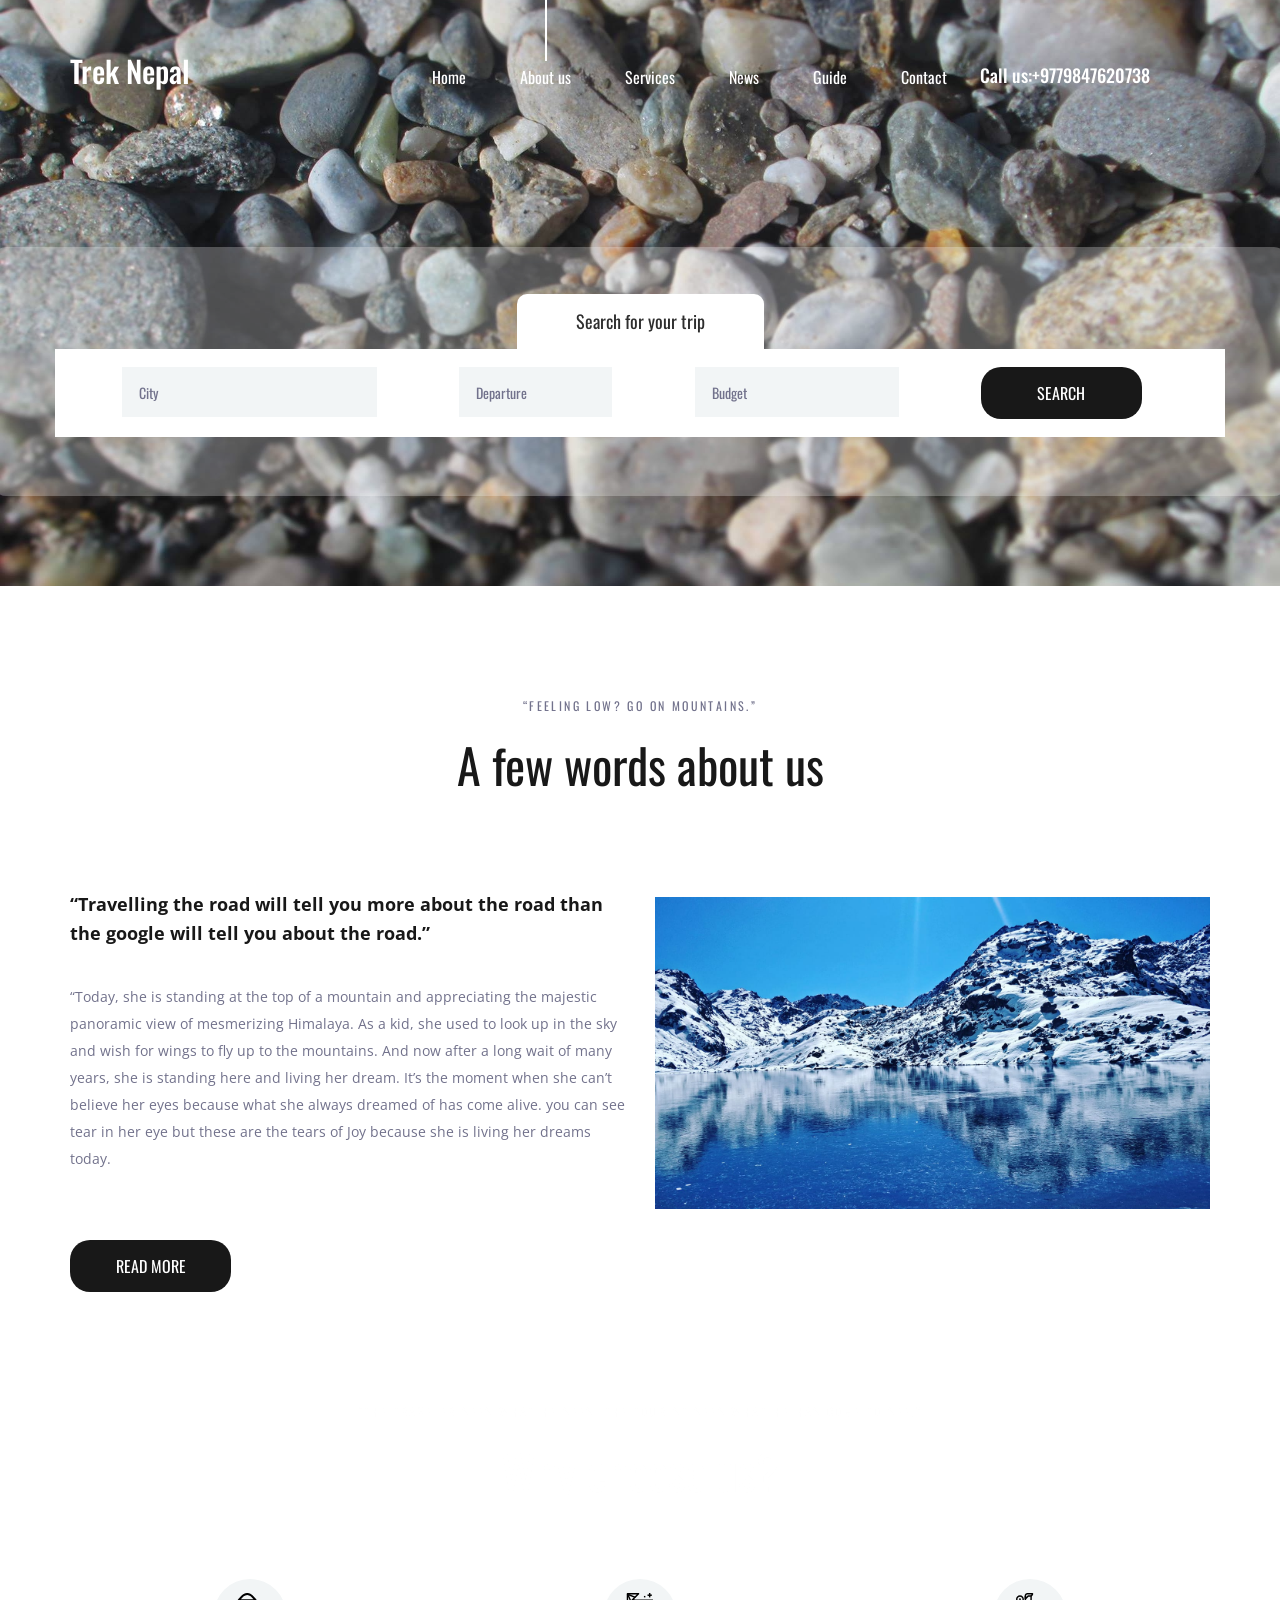
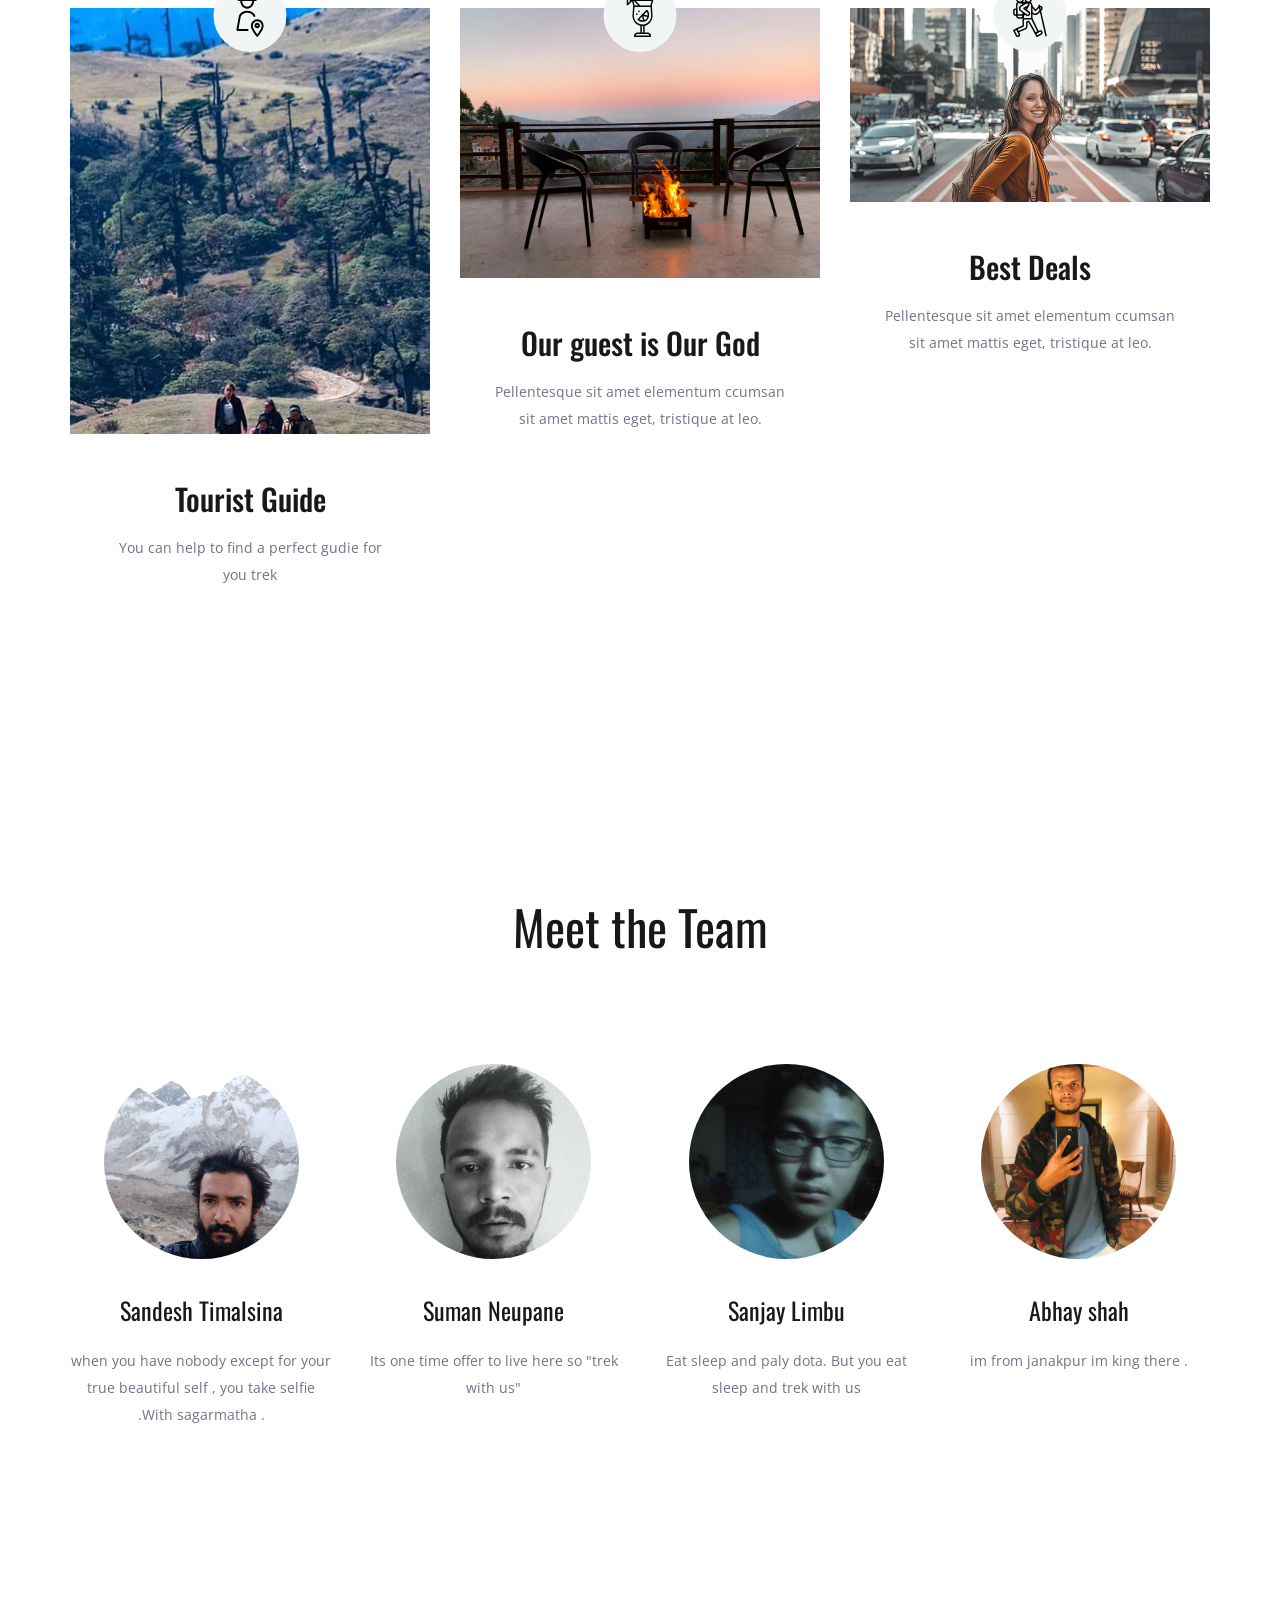
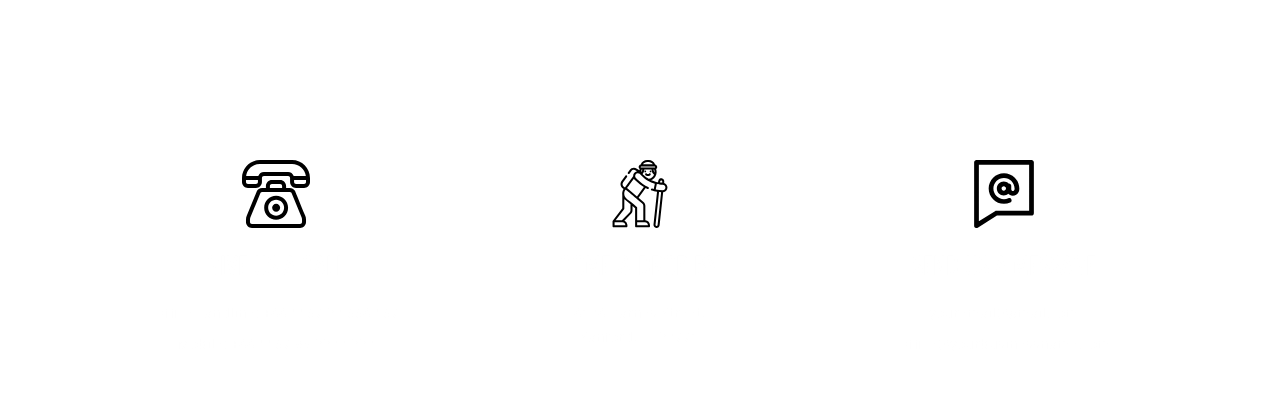
<file: travello/about.html>
<!DOCTYPE html>
<html lang="en">
<head>
<title>About us</title>
<meta charset="utf-8">
<meta http-equiv="X-UA-Compatible" content="IE=edge">
<meta name="description" content="trek Nepal">
<meta name="viewport" content="width=device-width, initial-scale=1">
<link rel="stylesheet" type="text/css" href="styles/bootstrap4/bootstrap.min.css">
<link href="plugins/font-awesome-4.7.0/css/font-awesome.min.css" rel="stylesheet" type="text/css">
<link rel="stylesheet" type="text/css" href="plugins/OwlCarousel2-2.2.1/owl.carousel.css">
<link rel="stylesheet" type="text/css" href="plugins/OwlCarousel2-2.2.1/owl.theme.default.css">
<link rel="stylesheet" type="text/css" href="plugins/OwlCarousel2-2.2.1/animate.css">
<link rel="stylesheet" type="text/css" href="styles/about.css">
<link rel="stylesheet" type="text/css" href="styles/about_responsive.css">
</head>
<body>

<div class="super_container">
	
	<!-- Header -->

	<header class="header">
		<div class="container">
			<div class="row">
				<div class="col">
					<div class="header_content d-flex flex-row align-items-center justify-content-start">
						<div class="header_content_inner d-flex flex-row align-items-end justify-content-start">
							<div class="logo"><a href="index.html">Trek Nepal</a></div>
							<nav class="main_nav">
								<ul class="d-flex flex-row align-items-start justify-content-start">
									<li><a href="index.html">Home</a></li>
									<li class="active"><a href="about.html">About us</a></li>
									<li><a href="#">Services</a></li>
									<li><a href="news.html">News</a></li>
									<li><a href="test.1.html">Guide</a></li>
									<li><a href="contact.html">Contact</a></li>
								</ul>
							</nav>
							<div class="header_phone ml-auto">Call us:+9779847620738</div>

							<!-- Hamburger -->

							<div class="hamburger ml-auto">
								<i class="fa fa-bars" aria-hidden="true"></i>
							</div>

						</div>
					</div>
				</div>
			</div>
		</div>
		<div class="header_social d-flex flex-row align-items-center justify-content-start">
			<ul class="d-flex flex-row align-items-start justify-content-start">
				
				<li><a href="#"><i class="fa fa-facebook" aria-hidden="true"></i></a></li>
				<li><a href="#"><i class="fa fa-twitter" aria-hidden="true"></i></a></li>
				
			</ul>
		</div>
	</header>

	<!-- Menu -->

	<div class="menu">
		<div class="menu_header d-flex flex-row align-items-center justify-content-start">
			<div class="menu_logo"><a href="index.html">Travello</a></div>
			<div class="menu_close_container ml-auto"><div class="menu_close"><div></div><div></div></div></div>
		</div>
		<div class="menu_content">
			<ul>
				<li><a href="inex.html">Home</a></li>
				<li><a href="about.html">About us</a></li>
				<li><a href="#">Services</a></li>
				<li><a href="news.html">News</a></li>
				<li><a href="test.1.html">Guide</a></li>
				<li><a href="contact.html">Contact</a></li>
			</ul>
		</div>
		<div class="menu_social">
			<div class="menu_phone ml-auto">Call us:+9779847620738</div>
			<ul class="d-flex flex-row align-items-start justify-content-start">
				
				<li><a href="#"><i class="fa fa-facebook" aria-hidden="true"></i></a></li>
				<li><a href="#"><i class="fa fa-twitter" aria-hidden="true"></i></a></li>
				
			</ul>
		</div>
	</div>
	
	<!-- Home -->

	<div class="home">
		<div class="background_image" style="background-image:url(images/aboutbackground.jpg)"></div>
	</div>

	<!-- Search -->

	<div class="home_search">
		<div class="container">
			<div class="row">
				<div class="col">
					<div class="home_search_container">
						<div class="home_search_title">Search for your trip</div>
						<div class="home_search_content">
							<form action="#" class="home_search_form" id="home_search_form">
								<div class="d-flex flex-lg-row flex-column align-items-start justify-content-lg-between justify-content-start">
									<input type="text" class="search_input search_input_1" placeholder="City" required="required">
									<input type="text" class="search_input search_input_2" placeholder="Departure" required="required">
									
									<input type="text" class="search_input search_input_4" placeholder="Budget" required="required">
									<button class="home_search_button">search</button>
								</div>
							</form>
						</div>
					</div>
				</div>
			</div>
		</div>
	</div>

	<!-- About -->

	<div class="about">
		<div class="container">
			<div class="row">
				<div class="col text-center">
					<div class="section_subtitle">“Feeling LOW?
Go on mountains.” </div>
					<div class="section_title"><h2>A few words about us</h2></div>
				</div>
			</div>
			<div class="row about_row">
				<div class="col-lg-6">
					<div class="about_content">
						<div class="text_highlight">“Travelling the road will tell you more about the road than the google will tell you about the road.” </div>
						<div class="about_text">
							<p>“Today, she is standing at the top of a mountain and appreciating the majestic panoramic view of mesmerizing Himalaya. As a kid, she used to look up in the sky and wish for wings to fly up to the mountains. And now after a long wait of many years, she is standing here and living her dream. It’s the moment when she can’t believe her eyes because what she always dreamed of has come alive. you can see tear  in her eye but these are the tears of Joy because she is living her dreams today. </p>
						</div>
						<div class="button about_button"><a href="#">read more</a></div>
					</div>
				</div>
				<div class="col-lg-6">
					<div class="about_image"><img src="images/gosaikunda.jpg" alt=""></div>
				</div>
			</div>
		</div>
	</div>

	

	<!-- Why Choose Us -->

	<div class="why">
		<div class="parallax_background parallax-window" data-parallax="scroll" data-image-src="images/why.jpg" data-speed="0.8"></div>
		<div class="container">
			<div class="row">
				<div class="col text-center">
					<div class="section_subtitle">“The traveler sees what he sees, the tourist sees what he has come to see.” </div>
					<div class="section_title"><h2>Why choose us?</h2></div>
				</div>
			</div>
			<div class="row why_row">
				
				<!-- Why item -->
				<div class="col-lg-4 why_col">
					<div class="why_item">
						<div class="why_image">
							<img src="images/why_1.jpg" alt="">
							<div class="why_icon d-flex flex-column align-items-center justify-content-center">
								<img src="images/touristguide.svg" alt="">
							</div>
						</div>
						<div class="why_content text-center">
							<div class="why_title">Tourist Guide</div>
							<div class="why_text">
								<p>You can  help to find a perfect gudie for you trek 
                              
								</p>
							</div>
						</div>
					</div>
				</div>

				<!-- Why item -->
				<div class="col-lg-4 why_col">
					<div class="why_item">
						<div class="why_image">
							<img src="images/why_2.jpg" alt="">
							<div class="why_icon d-flex flex-column align-items-center justify-content-center">
								<img src="images/why_2.svg" alt="">
							</div>
						</div>
						<div class="why_content text-center">
							<div class="why_title">Our guest is Our God</div>
							<div class="why_text">
								<p>Pellentesque sit amet elementum ccumsan sit amet mattis eget, tristique at leo.</p>
							</div>
						</div>
					</div>
				</div>

				<!-- Why item -->
				<div class="col-lg-4 why_col">
					<div class="why_item">
						<div class="why_image">
							<img src="images/why_3.jpg" alt="">
							<div class="why_icon d-flex flex-column align-items-center justify-content-center">
								<img src="images/why_3.svg" alt="">
							</div>
						</div>
						<div class="why_content text-center">
							<div class="why_title">Best Deals</div>
							<div class="why_text">
								<p>Pellentesque sit amet elementum ccumsan sit amet mattis eget, tristique at leo.</p>
							</div>
						</div>
					</div>
				</div>

			</div>
		</div>
	</div>

	<!-- Team -->

	<div class="team">
		<div class="container">
			<div class="row">
				<div class="col text-center">
					<div class="section_subtitle"></div>
					<div class="section_title"><h2>Meet the Team</h2></div>
				</div>
			</div>
			<div class="row team_row">
				
				<!-- Team Item -->
				<div class="col-xl-3 col-md-6 team_col">
					<div class="team_item d-flex flex-column align-items-center justify-content-start text-center">
						<div class="team_image"><img src="images/sandesh.jpg" alt=""></div>
						<div class="team_content">
							<div class="team_title"><a href="#">Sandesh Timalsina</a></div>
							<div class="team_text">
								<p>when you have nobody except for your true beautiful self , you take selfie .With sagarmatha .</p>
							</div>
						</div>
					</div>
				</div>

				<!-- Team Item -->
				<div class="col-xl-3 col-md-6 team_col">
					<div class="team_item d-flex flex-column align-items-center justify-content-start text-center">
						<div class="team_image"><img src="images/suman.jpg" alt=""></div>
						<div class="team_content">
							<div class="team_title"><a href="#">Suman Neupane</a></div>
							<div class="team_text">
								<p>Its one time offer to live here so "trek with us" </p>
							</div>
						</div>
					</div>
				</div>

				<!-- Team Item -->
				<div class="col-xl-3 col-md-6 team_col">
					<div class="team_item d-flex flex-column align-items-center justify-content-start text-center">
						<div class="team_image"><img src="images/sanjay.jpg" alt=""></div>
						<div class="team_content">
							<div class="team_title"><a href="#">Sanjay Limbu</a></div>
							<div class="team_text">
								<p> Eat sleep and paly dota. But you eat sleep and trek with us</p>
							</div>
						</div>
					</div>
				</div>

				<!-- Team Item -->
				<div class="col-xl-3 col-md-6 team_col">
					<div class="team_item d-flex flex-column align-items-center justify-content-start text-center">
						<div class="team_image"><img src="images/abhay.jpg" alt=""></div>
						<div class="team_content">
							<div class="team_title"><a href="#">Abhay shah</a></div>
							<div class="team_text">
								<p>im from janakpur im king there  .</p>
							</div>
						</div>
					</div>
				</div>

			</div>
		</div>
	</div>

	<!-- Footer -->

	<footer class="footer">
		<div class="parallax_background parallax-window" data-parallax="scroll" data-image-src="images/footerbg.jpg" data-speed="0.8"></div>
		
			<div class="row footer_contact_row">
				<div class="col-xl-10 offset-xl-1">
					<div class="row">

						<!-- Footer Contact Item -->
						<div class="col-xl-4 footer_contact_col">
							<div class="footer_contact_item d-flex flex-column align-items-center justify-content-start text-center">
								<div class="footer_contact_icon"><img src="images/telephone.svg" alt=""></div>
								<div class="footer_contact_title">give us a call</div>
								<div class="footer_contact_list">
									<ul>
										<li>Office Landline: +44 5567 32 664 567</li>
										<li>Mobile: +44 5567 89 3322 332</li>
									</ul>
								</div>
							</div>
						</div>

						<!-- Footer Contact Item -->
						<div class="col-xl-4 footer_contact_col">
							<div class="footer_contact_item d-flex flex-column align-items-center justify-content-start text-center">
								<div class="footer_contact_icon"><img src="images/trek.svg" alt=""></div>
								<div class="footer_contact_title">come & drop by</div>
								<div class="footer_contact_list">
									<ul style="max-width:190px">
										<li>4124 Barnes Street, Sanford, FL 32771</li>
									</ul>
								</div>
							</div>
						</div>

						<!-- Footer Contact Item -->
						<div class="col-xl-4 footer_contact_col">
							<div class="footer_contact_item d-flex flex-column align-items-center justify-content-start text-center">
								<div class="footer_contact_icon"><img src="images/message.svg" alt=""></div>
								<div class="footer_contact_title">send us a message</div>
								<div class="footer_contact_list">
									<ul>
										<li>youremail@gmail.com</li>
										<li>Office@yourbusinessname.com</li>
									</ul>
								</div>
							</div>
						</div>

					</div>
				</div>
			</div>
		</div>
		
	

	</footer>
</div>

<script src="js/jquery-3.2.1.min.js"></script>
<script src="styles/bootstrap4/popper.js"></script>
<script src="styles/bootstrap4/bootstrap.min.js"></script>
<script src="plugins/greensock/TweenMax.min.js"></script>
<script src="plugins/greensock/TimelineMax.min.js"></script>
<script src="plugins/scrollmagic/ScrollMagic.min.js"></script>
<script src="plugins/greensock/animation.gsap.min.js"></script>
<script src="plugins/greensock/ScrollToPlugin.min.js"></script>
<script src="plugins/OwlCarousel2-2.2.1/owl.carousel.js"></script>
<script src="plugins/easing/easing.js"></script>
<script src="plugins/parallax-js-master/parallax.min.js"></script>
<script src="js/about.js"></script>
</body>
</html>
</file>
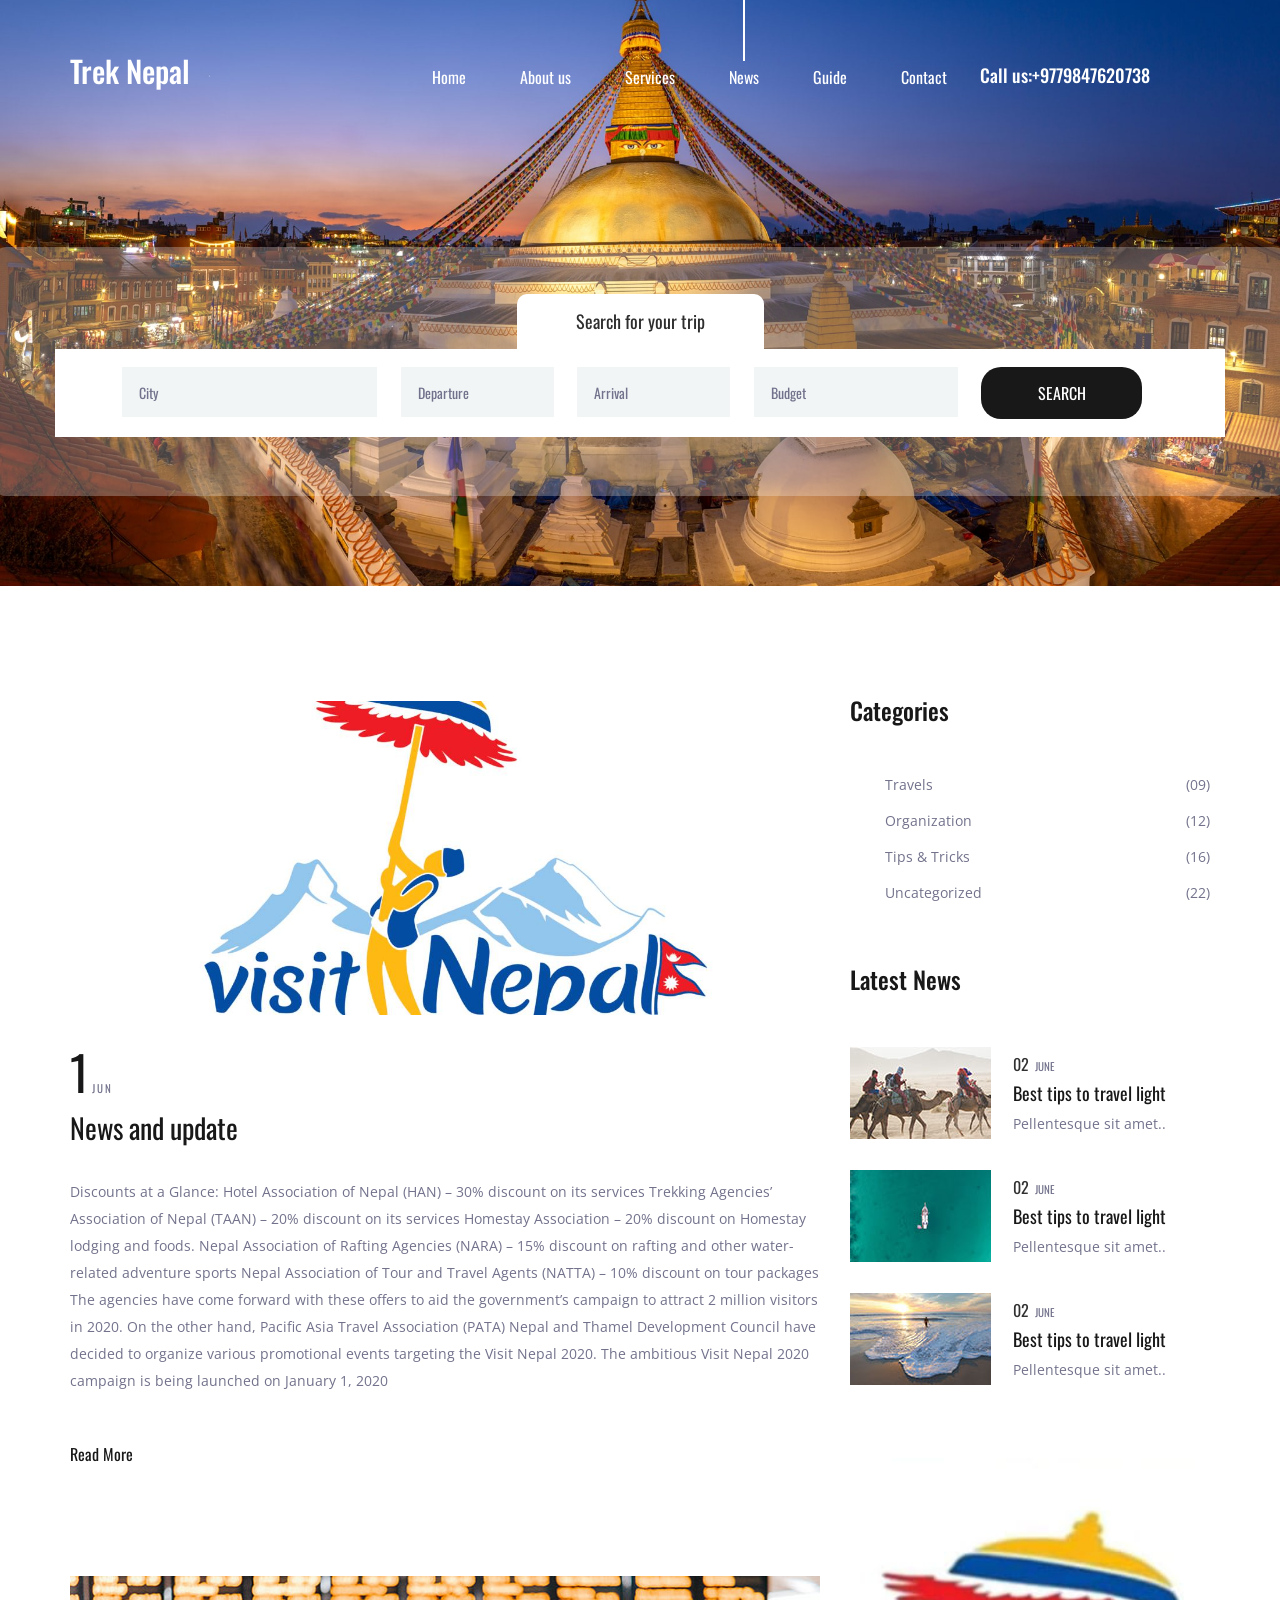
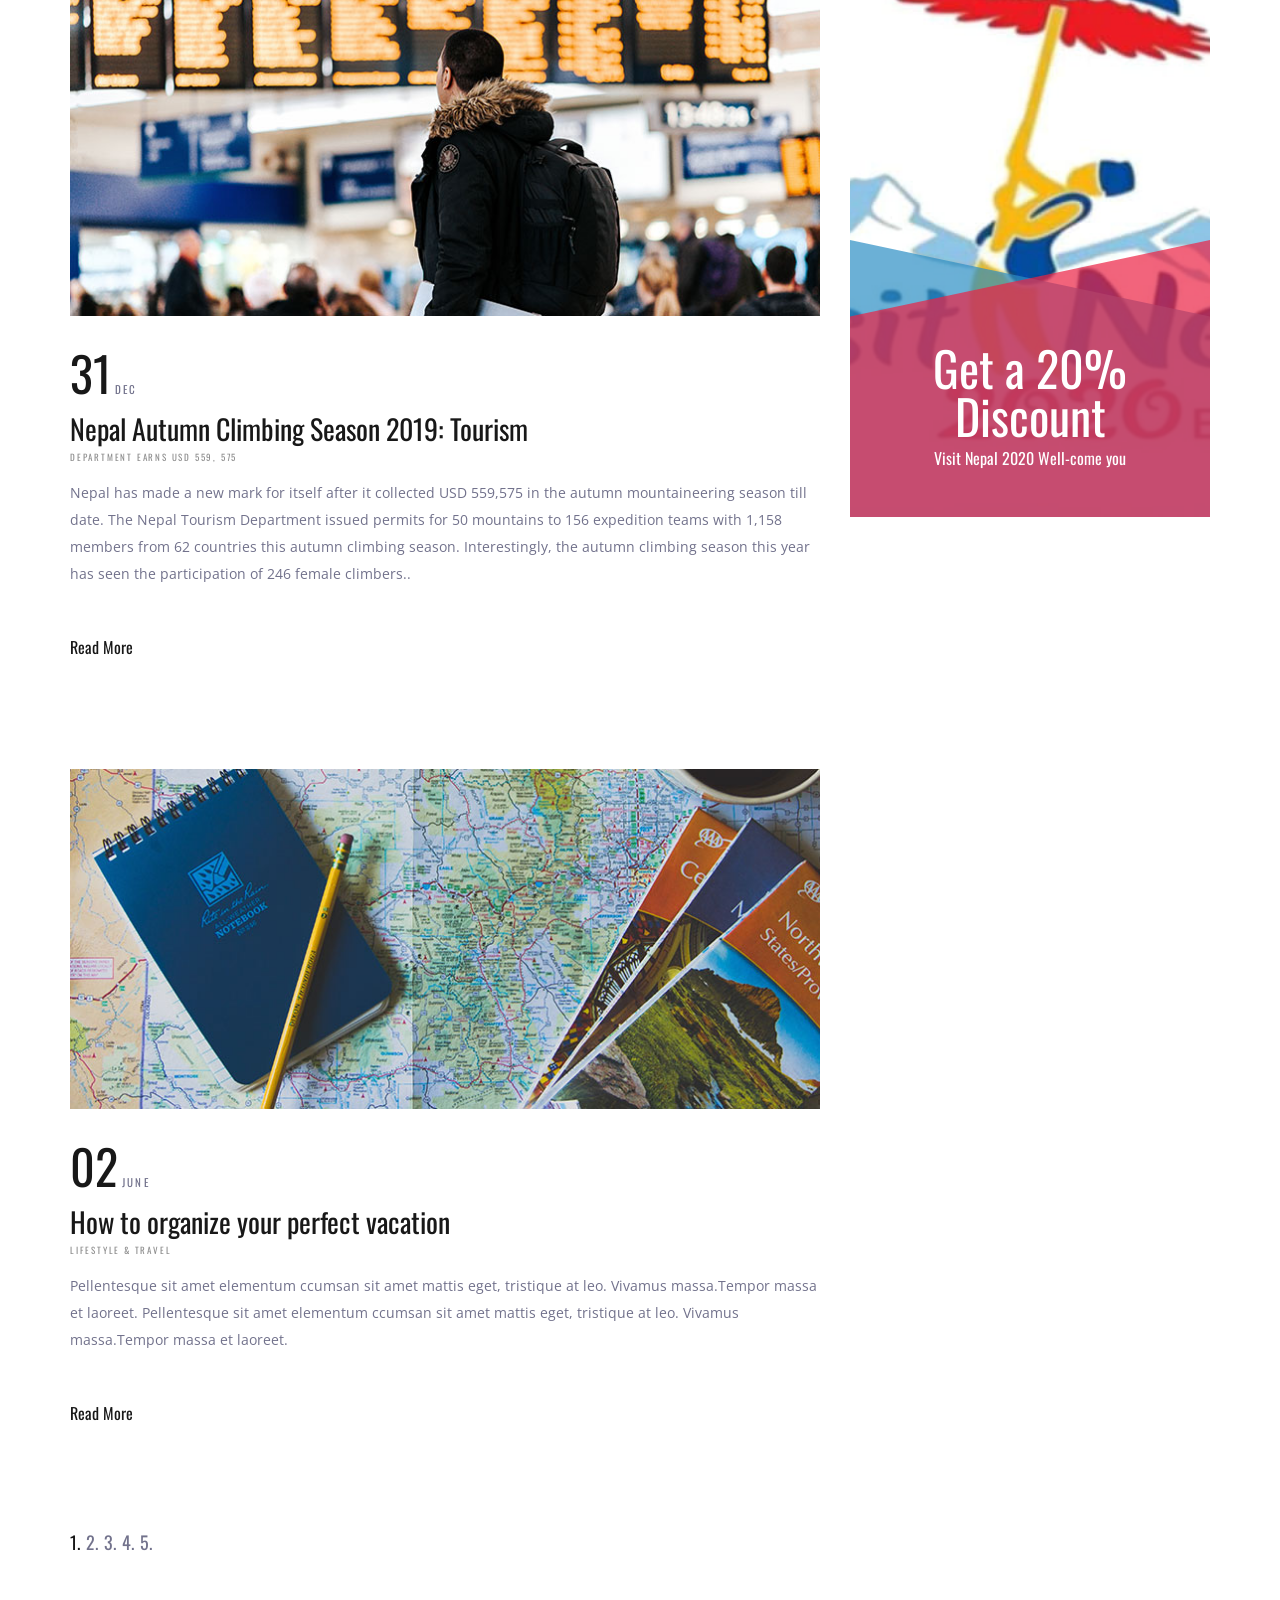
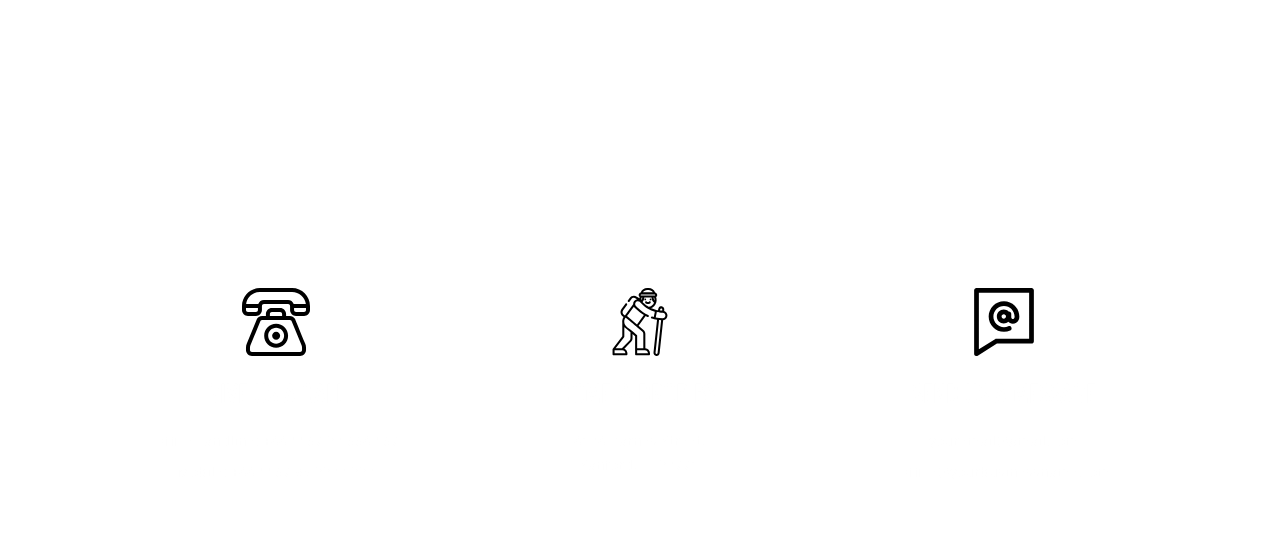
<file: travello/news.html>
<!DOCTYPE html>
<html lang="en">
<head>
<title>News</title>
<meta charset="utf-8">
<meta http-equiv="X-UA-Compatible" content="IE=edge">
<meta name="description" content="Travello template project">
<meta name="viewport" content="width=device-width, initial-scale=1">
<link rel="stylesheet" type="text/css" href="styles/bootstrap4/bootstrap.min.css">
<link href="plugins/font-awesome-4.7.0/css/font-awesome.min.css" rel="stylesheet" type="text/css">
<link rel="stylesheet" type="text/css" href="plugins/OwlCarousel2-2.2.1/owl.carousel.css">
<link rel="stylesheet" type="text/css" href="plugins/OwlCarousel2-2.2.1/owl.theme.default.css">
<link rel="stylesheet" type="text/css" href="plugins/OwlCarousel2-2.2.1/animate.css">
<link rel="stylesheet" type="text/css" href="styles/news.css">
<link rel="stylesheet" type="text/css" href="styles/news_responsive.css">
</head>
<body>

<div class="super_container">
	
	<!-- Header -->

	<header class="header">
		<div class="container">
			<div class="row">
				<div class="col">
					<div class="header_content d-flex flex-row align-items-center justify-content-start">
						<div class="header_content_inner d-flex flex-row align-items-end justify-content-start">
							<div class="logo"><a href="index.html">Trek Nepal</a></div>
							<nav class="main_nav">
								<ul class="d-flex flex-row align-items-start justify-content-start">
									<li><a href="index.html">Home</a></li>
									<li><a href="about.html">About us</a></li>
									<li><a href="#">Services</a></li>
									<li class="active"><a href="news.html">News</a></li>
									<li><a href="test.1.html">Guide</a></li>
									<li><a href="contact.html">Contact</a></li>
								</ul>
							</nav>
							<div class="header_phone ml-auto">Call us:+9779847620738</div>

							<!-- Hamburger -->

							<div class="hamburger ml-auto">
								<i class="fa fa-bars" aria-hidden="true"></i>
							</div>

						</div>
					</div>
				</div>
			</div>
		</div>
		<div class="header_social d-flex flex-row align-items-center justify-content-start">
			<ul class="d-flex flex-row align-items-start justify-content-start">
				
				<li><a href="#"><i class="fa fa-facebook" aria-hidden="true"></i></a></li>
				<li><a href="#"><i class="fa fa-twitter" aria-hidden="true"></i></a></li>
				
			</ul>
		</div>
	</header>

	<!-- Menu -->

	<div class="menu">
		<div class="menu_header d-flex flex-row align-items-center justify-content-start">
			<div class="menu_logo"><a href="index.html"><TABLE>Trek Nepal</TABLE></a></div>
			<div class="menu_close_container ml-auto"><div class="menu_close"><div></div><div></div></div></div>
		</div>
		<div class="menu_content">
			<ul>
				<li><a href="inex.html">Home</a></li>
				<li><a href="about.html">About us</a></li>
				<li><a href="#">Services</a></li>
				<li><a href="news.html">News</a></li>
				<li><a href="test.1.html">Guide</a></li>
				<li><a href="contact.html">Contact</a></li>
			</ul>
		</div>
		<div class="menu_social">
			<div class="menu_phone ml-auto">Call us:+9779847620738</div>
			<ul class="d-flex flex-row align-items-start justify-content-start">
				
				<li><a href="#"><i class="fa fa-facebook" aria-hidden="true"></i></a></li>
				<li><a href="#"><i class="fa fa-twitter" aria-hidden="true"></i></a></li>
				
			</ul>
		</div>
	</div>
	
	<!-- Home -->

	<div class="home">
		<div class="background_image" style="background-image:url(images/news.jpg)"></div>
	</div>

	<!-- Search -->

	<div class="home_search">
		<div class="container">
			<div class="row">
				<div class="col">
					<div class="home_search_container">
						<div class="home_search_title">Search for your trip</div>
						<div class="home_search_content">
							<form action="#" class="home_search_form" id="home_search_form">
								<div class="d-flex flex-lg-row flex-column align-items-start justify-content-lg-between justify-content-start">
									<input type="text" class="search_input search_input_1" placeholder="City" required="required">
									<input type="text" class="search_input search_input_2" placeholder="Departure" required="required">
									<input type="text" class="search_input search_input_3" placeholder="Arrival" required="required">
									<input type="text" class="search_input search_input_4" placeholder="Budget" required="required">
									<button class="home_search_button">search</button>
								</div>
							</form>
						</div>
					</div>
				</div>
			</div>
		</div>
	</div>

	<!-- News -->

	<div class="news">
		<div class="container">
			<div class="row">

				<!-- News Container -->
				<div class="col-lg-8">
					<div class="news_container">
						
						<!-- News Post -->
						<div class="news_post">
							<div class="news_post_image"><img src="images/news_4.jpg" alt=""></div>
							<div class="news_post_content">
								<div class="news_post_date d-flex flex-row align-items-end justify-content-start">
									<div>1</div>
									<div>jun</div>
								</div>
								<div class="news_post_title"><a href="#">News and update</a></div>
								<div class="news_post_category">
									<ul>
										<li><a href="#"></a></li>
									</ul>
								</div>
								<div class="news_post_text">
									<p>Discounts at a Glance:

    Hotel Association of Nepal (HAN) – 30% discount on its services
    Trekking Agencies’ Association of Nepal (TAAN) – 20% discount on its services
    Homestay Association – 20% discount on Homestay lodging and foods.
    Nepal Association of Rafting Agencies (NARA) – 15% discount on rafting and other water-related adventure sports
    Nepal Association of Tour and Travel Agents (NATTA) – 10% discount on tour packages

The agencies have come forward with these offers to aid the government’s campaign to attract 2 million visitors in 2020.

On the other hand, Pacific Asia Travel Association (PATA) Nepal and Thamel Development Council have decided to organize various promotional events targeting the Visit Nepal 2020.

The ambitious Visit Nepal 2020 campaign is being launched on January 1, 2020</p>
								</div>
								<div class="news_post_link"><a href="https://www.nepalisansar.com/tourism/special-discount-offers-of-visit-nepal-2020/">Read More</a></div>
							</div>
						</div>

						<!-- News Post -->
						<div class="news_post">
							<div class="news_post_image"><img src="images/news_5.jpg" alt=""></div>
							<div class="news_post_content">
								<div class="news_post_date d-flex flex-row align-items-end justify-content-start">
									<div>31</div>
									<div>Dec</div>
								</div>
								<div class="news_post_title"><a href="#">Nepal Autumn Climbing Season 2019: Tourism </a></div>
								<div class="news_post_category">
									<ul>
										<li><a href="https://www.nepalisansar.com/tourism/nepal-autumn-climbing-season-2019-tourism-department-earns-usd-559-575/">Department Earns USD 559, 575</a></li>
									</ul>
								</div>
								<div class="news_post_text">
									<p>Nepal has made a new mark for itself after it collected USD 559,575 in the autumn mountaineering season till date.

The Nepal Tourism Department issued permits for 50 mountains to 156 expedition teams with 1,158 members from 62 countries this autumn climbing season.

Interestingly, the autumn climbing season this year has seen the participation of 246 female climbers..</p>
								</div>
								<div class="news_post_link"><a href="#">Read More</a></div>
							</div>
						</div>

						<!-- News Post -->
						<div class="news_post">
							<div class="news_post_image"><img src="images/news_6.jpg" alt=""></div>
							<div class="news_post_content">
								<div class="news_post_date d-flex flex-row align-items-end justify-content-start">
									<div>02</div>
									<div>june</div>
								</div>
								<div class="news_post_title"><a href="#">How to organize your perfect vacation</a></div>
								<div class="news_post_category">
									<ul>
										<li><a href="#">lifestyle & travel</a></li>
									</ul>
								</div>
								<div class="news_post_text">
									<p>Pellentesque sit amet elementum ccumsan sit amet mattis eget, tristique at leo. Vivamus massa.Tempor massa et laoreet. Pellentesque sit amet elementum ccumsan sit amet mattis eget, tristique at leo. Vivamus massa.Tempor massa et laoreet.</p>
								</div>
								<div class="news_post_link"><a href="#">Read More</a></div>
							</div>
						</div>

					</div>

					<!-- Pagination -->
					<div class="pagination">
						<ul class="d-flex flex-row align-items-start justify-content-start">
							<li class="active"><a href="#">1.</a></li>
							<li><a href="#">2.</a></li>
							<li><a href="#">3.</a></li>
							<li><a href="#">4.</a></li>
							<li><a href="#">5.</a></li>
						</ul>
					</div>
				</div>

				<!-- News Sidebar -->
				<div class="col-lg-4">
					<div class="news_sidebar">

						<!-- Categories -->
						<div class="categories">
							<div class="sidebar_title">Categories</div>
							<div class="sidebar_list">
								<ul>
									<li><a href="#"><div class="d-flex flex-row align-items-start justify-content-start">Travels<span class="ml-auto">(09)</span></div></a></li>
									<li><a href="#"><div class="d-flex flex-row align-items-start justify-content-start">Organization<span class="ml-auto">(12)</span></div></a></li>
									<li><a href="#"><div class="d-flex flex-row align-items-start justify-content-start">Tips & Tricks<span class="ml-auto">(16)</span></div></a></li>
									<li><a href="#"><div class="d-flex flex-row align-items-start justify-content-start">Uncategorized<span class="ml-auto">(22)</span></div></a></li>
								</ul>
							</div>
						</div>

						<!-- Latest News -->
						<div class="latest">
							<div class="sidebar_title">Latest News</div>
							<div class="latest_container">
								
								<!-- Latest Post -->
								<div class="latest_post d-flex flex-row align-items-start justify-content-start">
									<div class="latest_post_image"><img src="images/latest_1.jpg" alt=""></div>
									<div class="latest_post_content">
										<div class="latest_post_date d-flex flex-row align-items-end justify-content-start">
											<div class="latest_post_day">02</div>
											<div class="latest_post_month">june</div>
										</div>
										<div class="latest_post_title"><a href="#">Best tips to travel light</a></div>
										<div class="latest_post_text"><p>Pellentesque sit amet..</p></div>
									</div>
								</div>

								<!-- Latest Post -->
								<div class="latest_post d-flex flex-row align-items-start justify-content-start">
									<div class="latest_post_image"><img src="images/latest_2.jpg" alt=""></div>
									<div class="latest_post_content">
										<div class="latest_post_date d-flex flex-row align-items-end justify-content-start">
											<div class="latest_post_day">02</div>
											<div class="latest_post_month">june</div>
										</div>
										<div class="latest_post_title"><a href="#">Best tips to travel light</a></div>
										<div class="latest_post_text"><p>Pellentesque sit amet..</p></div>
									</div>
								</div>

								<!-- Latest Post -->
								<div class="latest_post d-flex flex-row align-items-start justify-content-start">
									<div class="latest_post_image"><img src="images/latest_3.jpg" alt=""></div>
									<div class="latest_post_content">
										<div class="latest_post_date d-flex flex-row align-items-end justify-content-start">
											<div class="latest_post_day">02</div>
											<div class="latest_post_month">june</div>
										</div>
										<div class="latest_post_title"><a href="#">Best tips to travel light</a></div>
										<div class="latest_post_text"><p>Pellentesque sit amet..</p></div>
									</div>
								</div>

							</div>
						</div>

						<div class="travello">
							<div class="background_image" style="background-image:url(images/travello.jpg)"></div>
							<div class="travello_content">
								<div class="travello_content_inner">
									<div></div>
									<div></div>
								</div>
							</div>
							<div class="travello_container">
								<a href="https://visitnepal2020.com/?fbclid=IwAR3lwj4hu5vbYGg2xNbtHArkhV1QTPKJienhb7mfw3mD0Buyx6FCBfRAhSA">
									<div class="d-flex flex-column align-items-center justify-content-end">
										<span class="travello_title">Get a 20% Discount</span>
										<span class="travello_subtitle">Visit Nepal 2020 Well-come you</span>
									</div>
								</a>
							</div>
						</div>
						
					</div>
				</div>
			</div>
		</div>
	</div>

	<!-- Footer -->
<footer>
	<footer class="footer">
		<div class="parallax_background parallax-window" data-parallax="scroll" data-image-src="images/footerbg.jpg" data-speed="0.8"></div>
		
			<div class="row footer_contact_row">
				<div class="col-xl-10 offset-xl-1">
					<div class="row">

						<!-- Footer Contact Item -->
						<div class="col-xl-4 footer_contact_col">
							<div class="footer_contact_item d-flex flex-column align-items-center justify-content-start text-center">
								<div class="footer_contact_icon"><img src="images/telephone.svg" alt=""></div>
								<div class="footer_contact_title">give us a call</div>
								<div class="footer_contact_list">
									<ul>
										<li>Office Landline: +44 5567 32 664 567</li>
										<li>Mobile: +44 5567 89 3322 332</li>
									</ul>
								</div>
							</div>
						</div>

						<!-- Footer Contact Item -->
						<div class="col-xl-4 footer_contact_col">
							<div class="footer_contact_item d-flex flex-column align-items-center justify-content-start text-center">
								<div class="footer_contact_icon"><img src="images/trek.svg" alt=""></div>
								<div class="footer_contact_title">come & drop by</div>
								<div class="footer_contact_list">
									<ul style="max-width:190px">
										<li>4124 Barnes Street, Sanford, FL 32771</li>
									</ul>
								</div>
							</div>
						</div>

						<!-- Footer Contact Item -->
						<div class="col-xl-4 footer_contact_col">
							<div class="footer_contact_item d-flex flex-column align-items-center justify-content-start text-center">
								<div class="footer_contact_icon"><img src="images/message.svg" alt=""></div>
								<div class="footer_contact_title">send us a message</div>
								<div class="footer_contact_list">
									<ul>
										<li>youremail@gmail.com</li>
										<li>Office@yourbusinessname.com</li>
									</ul>
								</div>
							</div>
						</div>

					</div>
				</div>
			</div>
		</div>
		

	</footer>
	</footer>
</div>

<script src="js/jquery-3.2.1.min.js"></script>
<script src="styles/bootstrap4/popper.js"></script>
<script src="styles/bootstrap4/bootstrap.min.js"></script>
<script src="plugins/OwlCarousel2-2.2.1/owl.carousel.js"></script>
<script src="plugins/easing/easing.js"></script>
<script src="plugins/parallax-js-master/parallax.min.js"></script>
<script src="js/news.js"></script>
</body>
</html>
</file>
<file: travello/styles/about.css>
@charset "utf-8";
/* CSS Document */

/******************************

[Table of Contents]

1. Fonts
2. Body and some general stuff
3. Header
4. Menu
5. Home
6. Home Search
7. About
8. Milestones
9. Why choose us
10. Team
11. Footer


******************************/

/***********
1. Fonts
***********/

@import url('https://fonts.googleapis.com/css?family=Open+Sans:300,400,600,700,800|Oswald:400,500,600,700');

/*********************************
2. Body and some general stuff
*********************************/

*
{
	margin: 0;
	padding: 0;
	-webkit-font-smoothing: antialiased;
	-webkit-text-shadow: rgba(0,0,0,.01) 0 0 1px;
	text-shadow: rgba(0,0,0,.01) 0 0 1px;
}
body
{
	font-family: 'Open Sans', sans-serif;
	font-size: 14px;
	font-weight: 400;
	background: #FFFFFF;
	color: #a5a5a5;
}
div
{
	display: block;
	position: relative;
	-webkit-box-sizing: border-box;
    -moz-box-sizing: border-box;
    box-sizing: border-box;
}
ul
{
	list-style: none;
	margin-bottom: 0px;
}
p
{
	font-family: 'Open Sans', sans-serif;
	font-size: 14px;
	line-height: 1.9285;
	font-weight: 400;
	color: #72728c;
	-webkit-font-smoothing: antialiased;
	-webkit-text-shadow: rgba(0,0,0,.01) 0 0 1px;
	text-shadow: rgba(0,0,0,.01) 0 0 1px;
}
p a
{
	display: inline;
	position: relative;
	color: inherit;
	border-bottom: solid 1px #ffa07f;
	-webkit-transition: all 200ms ease;
	-moz-transition: all 200ms ease;
	-ms-transition: all 200ms ease;
	-o-transition: all 200ms ease;
	transition: all 200ms ease;
}
p:last-of-type
{
	margin-bottom: 0;
}
a, a:hover, a:visited, a:active, a:link
{
	text-decoration: none;
	-webkit-font-smoothing: antialiased;
	-webkit-text-shadow: rgba(0,0,0,.01) 0 0 1px;
	text-shadow: rgba(0,0,0,.01) 0 0 1px;
}
p a:active
{
	position: relative;
	color: #FF6347;
}
p a:hover
{
	color: #FFFFFF;
	background: #ffa07f;
}
p a:hover::after
{
	opacity: 0.2;
}
::selection
{
	
}
p::selection
{
	
}
h1{font-size: 72px;}
h2{font-size: 48px;}
h3{font-size: 36px;}
h4{font-size: 24px;}
h5{font-size: 18px;}
h1, h2, h3, h4, h5, h6
{
	font-family: 'Oswald', sans-serif;
	font-weight: 400;
	-webkit-font-smoothing: antialiased;
	-webkit-text-shadow: rgba(0,0,0,.01) 0 0 1px;
	text-shadow: rgba(0,0,0,.01) 0 0 1px;
}
h1::selection, 
h2::selection, 
h3::selection, 
h4::selection, 
h5::selection, 
h6::selection
{
	
}
.form-control
{
	color: #db5246;
}
section
{
	display: block;
	position: relative;
	box-sizing: border-box;
}
.clear
{
	clear: both;
}
.clearfix::before, .clearfix::after
{
	content: "";
	display: table;
}
.clearfix::after
{
	clear: both;
}
.clearfix
{
	zoom: 1;
}
.float_left
{
	float: left;
}
.float_right
{
	float: right;
}
.trans_200
{
	-webkit-transition: all 200ms ease;
	-moz-transition: all 200ms ease;
	-ms-transition: all 200ms ease;
	-o-transition: all 200ms ease;
	transition: all 200ms ease;
}
.trans_300
{
	-webkit-transition: all 300ms ease;
	-moz-transition: all 300ms ease;
	-ms-transition: all 300ms ease;
	-o-transition: all 300ms ease;
	transition: all 300ms ease;
}
.trans_400
{
	-webkit-transition: all 400ms ease;
	-moz-transition: all 400ms ease;
	-ms-transition: all 400ms ease;
	-o-transition: all 400ms ease;
	transition: all 400ms ease;
}
.trans_500
{
	-webkit-transition: all 500ms ease;
	-moz-transition: all 500ms ease;
	-ms-transition: all 500ms ease;
	-o-transition: all 500ms ease;
	transition: all 500ms ease;
}
.fill_height
{
	height: 100%;
}
.super_container
{
	width: 100%;
	overflow: hidden;
}
.prlx_parent
{
	overflow: hidden;
}
.prlx
{
	height: 130% !important;
}
.parallax-window
{
    min-height: 400px;
    background: transparent;
}
.parallax_background
{
	position: absolute;
	top: 0;
	left: 0;
	width: 100%;
	height: 100%;
}
.background_image
{
	position: absolute;
	top: 0;
	left: 0;
	width: 100%;
	height: 100%;
	background-repeat: no-repeat;
	background-size: cover;
	background-position: center center;
}
.nopadding
{
	padding: 0px !important;
}
.section_subtitle
{
	font-family: 'Oswald', sans-serif;
	font-size: 12px;
	font-weight: 400;
	color: #72728c;
	line-height: 0.75;
	text-transform: uppercase;
	letter-spacing: 0.2em;
}
.section_title
{
	color: #181818;
	margin-top: 26px;
}
.button
{
	width: 161px;
	height: 52px;
	background: rgba(24,24,24,1);
	text-align: center;
	border-radius: 20px;
	cursor: pointer;
	-webkit-transition: all 200ms ease;
	-moz-transition: all 200ms ease;
	-ms-transition: all 200ms ease;
	-o-transition: all 200ms ease;
	transition: all 200ms ease;
}
.button a
{
	display: block;
	font-family: 'Oswald', sans-serif;
	font-size: 16px;
	font-weight: 400;
	text-transform: uppercase;
	color: #FFFFFF;
	line-height: 52px;
}
.button:hover
{
	background: rgba(24,24,24,0.7);
}

/*********************************
3. Header
*********************************/

.header
{
	position: fixed;
	top: 0;
	left: 0;
	width: 100%;
	z-index: 100;
	-webkit-transition: all 200ms ease;
	-moz-transition: all 200ms ease;
	-ms-transition: all 200ms ease;
	-o-transition: all 200ms ease;
	transition: all 200ms ease;
}
.header_content
{
	width: 100%;
	height: 148px;
	-webkit-transition: all 200ms ease;
	-moz-transition: all 200ms ease;
	-ms-transition: all 200ms ease;
	-o-transition: all 200ms ease;
	transition: all 200ms ease;
}
.header.scrolled
{
	background: rgba(24,24,24,0.6);
}
.header.scrolled .header_content
{
	height: 90px;
}
.header_content_inner
{
	width: 100%;
}
.logo a
{
	font-family: 'Oswald', sans-serif;
	font-size: 30px;
	font-weight: 500;
	color: #FFFFFF;
	line-height: 0.75;
}
.main_nav
{
	margin-left: 242px;
}
.main_nav ul li
{
	position: relative;
}
.main_nav ul li::after
{
	display: block;
	position: absolute;
	left: 50%;
	-webkit-transform: translateX(-50%);
	-moz-transform: translateX(-50%);
	-ms-transform: translateX(-50%);
	-o-transform: translateX(-50%);
	transform: translateX(-50%);
	top: -104px;
	width: 2px;
	height: 0px;
	background: #FFFFFF;
	content: '';
	visibility: hidden;
	opacity: 0;
	-webkit-transition: all 200ms ease;
	-moz-transition: all 200ms ease;
	-ms-transition: all 200ms ease;
	-o-transition: all 200ms ease;
	transition: all 200ms ease;
}
.main_nav ul li.active::after,
.main_nav ul li:hover::after
{
	height: 100px;
	visibility: visible;
	opacity: 1;
}
.main_nav ul li:not(:last-child)
{
	margin-right: 54px;
}
.main_nav ul li a
{
	font-family: 'Oswald', sans-serif;
	font-size: 16px;
	font-weight: 400;
	color: #FFFFFF;
	white-space: nowrap;
}
.header_phone
{
	margin-right: 60px;
	font-family: 'Oswald', sans-serif;
	font-size: 18px;
	font-weight: 500;
	color: #FFFFFF;
}
.header_social
{
	position: absolute;
	top: 0;
	right: 119px;
	height: 148px;
	-webkit-transition: all 200ms ease;
	-moz-transition: all 200ms ease;
	-ms-transition: all 200ms ease;
	-o-transition: all 200ms ease;
	transition: all 200ms ease;
}
.header_social.scrolled
{
	height: 90px;
}
.header_social ul
{
	margin-top: 6px;
}
.header_social ul li:not(:last-child)
{
	margin-right: 32px;
}
.header_social ul li a i
{
	font-size: 14px;
	color: rgba(255,255,255,1);
	-webkit-transition: all 200ms ease;
	-moz-transition: all 200ms ease;
	-ms-transition: all 200ms ease;
	-o-transition: all 200ms ease;
	transition: all 200ms ease;
}
.header_social ul li a i:hover
{
	color: rgba(255,255,255,0.5);
}
.hamburger
{
	display: none;
}
.hamburger i
{
	font-size: 20px;
	color: rgba(255,255,255,0.5);
	cursor: pointer;
	-webkit-transition: all 200ms ease;
	-moz-transition: all 200ms ease;
	-ms-transition: all 200ms ease;
	-o-transition: all 200ms ease;
	transition: all 200ms ease;
}
.hamburger:hover i
{
	color: rgba(255,255,255,1);
}

/*********************************
4. Menu
*********************************/

.menu
{
	position: fixed;
	top: 0;
	left: -100vw;
	width: 100vw;
	height: 100vh;
	background: rgba(242,245,246,0.95);
	-webkit-transition: all 1000ms cubic-bezier(.18,.43,.59,.92);
	-moz-transition: all 1000ms cubic-bezier(.18,.43,.59,.92);
	-ms-transition: all 1000ms cubic-bezier(.18,.43,.59,.92);
	-o-transition: all 1000ms cubic-bezier(.18,.43,.59,.92);
	transition: all 500ms cubic-bezier(.84,.38,.6,.85);
	z-index: 1000;
}
.menu.active
{
	left: 0;
}
.menu_header
{
	width: 100%;
	height: 148px;
	padding-left: 60px;
	padding-right: 60px;
}
.menu_logo a
{
	font-family: 'Oswald', sans-serif;
	font-size: 30px;
	font-weight: 500;
	color: #181818;
	line-height: 0.75;
}
.menu_close_container
{
	width: 18px;
	height: 18px;
	transform-origin: center center;
	-webkit-transform: rotate(45deg);
	-moz-transform: rotate(45deg);
	-ms-transform: rotate(45deg);
	-o-transform: rotate(45deg);
	transform: rotate(45deg);
	cursor: pointer;
}
.menu_close
{
	width: 100%;
	height: 100%;
	transform-style: preserve-3D;
}
.menu_close div
{
	width: 100%;
	height: 2px;
	background: #232323;
	top: 8px;
	-webkit-transition: all 200ms ease;
	-moz-transition: all 200ms ease;
	-ms-transition: all 200ms ease;
	-o-transition: all 200ms ease;
	transition: all 200ms ease;
}
.menu_close div:last-of-type
{
	-webkit-transform: rotate(90deg) translateX(-2px);
	-moz-transform: rotate(90deg) translateX(-2px);
	-ms-transform: rotate(90deg) translateX(-2px);
	-o-transform: rotate(90deg) translateX(-2px);
	transform: rotate(90deg) translateX(-2px);
	transform-origin: center;
}
.menu_close:hover div
{
	background: #937c6f;
}
.menu_content
{
	position: absolute;
	left: 60px;
	top: 50%;
	-webkit-transform: translateY(-50%);
	-moz-transform: translateY(-50%);
	-ms-transform: translateY(-50%);
	-o-transform: translateY(-50%);
	transform: translateY(-50%);
}
.menu_content ul li a
{
	font-size: 48px;
	font-weight: 500;
	color: #181818;
	-webkit-transition: all 200ms ease;
	-moz-transition: all 200ms ease;
	-ms-transition: all 200ms ease;
	-o-transition: all 200ms ease;
	transition: all 200ms ease;
}
.menu_content ul li a:hover
{
	color: rgba(0,0,0,0.5);
}
.menu_social
{
	position: absolute;
	left: 60px;
	bottom: 30px;
}
.menu_phone
{
	font-family: 'Oswald', sans-serif;
	font-size: 18px;
	font-weight: 500;
	color: rgba(0,0,0,0.5);
	margin-bottom: 10px;
}
.menu_social ul li:not(:last-child)
{
	margin-right: 32px;
}
.menu_social ul li a i
{
	font-size: 14px;
	color: rgba(0,0,0,0.5);
	-webkit-transition: all 200ms ease;
	-moz-transition: all 200ms ease;
	-ms-transition: all 200ms ease;
	-o-transition: all 200ms ease;
	transition: all 200ms ease;
}
.menu_social ul li a i:hover
{
	color: #181818;
}

/*********************************
5. Home
*********************************/

.home
{
	width: 100%;
	height: 586px;
}
.home_slider_container
{
	width: 100%;
	height: 100%;
}
.home_slider_content_container
{
	position: absolute;
	top: 31.5%;
	left: 0;
	width: 100%;
	z-index: 1;
	text-align: center;
}
.home_title h2
{
	font-size: 100px;
	line-height: 1.1;
	font-weight: 400;
	color: #FFFFFF;
}

/*********************************
6. Home Search
*********************************/

.home_search
{
	width: 100%;
	height: 0;
	background: #FFFFFF;
	z-index: 1;
}
.home_search_container
{
	position: absolute;
	top: -339px;
	width: calc(100% + 122px);
	left: -61px;
	padding-top: 47px;
	padding-left: 61px;
	padding-right: 61px;
	padding-bottom: 59px;
	background: rgba(255,255,255,0.26);
	border-radius: 12px;
}
.home_search_title
{
	width: 247px;
	height: 55px;
	background: #FFFFFF;
	margin-left: auto;
	margin-right: auto;
	border-top-left-radius: 10px;
	border-top-right-radius: 10px;
	line-height: 55px;
	font-family: 'Oswald', sans-serif;
	font-size: 18px;
	color: #2e2e2e;
	font-weight: 400;
	text-align: center;
}
.home_search_content
{
	width: 100%;
	background: #FFFFFF;
	padding-top: 18px;
	padding-bottom: 18px;
	padding-left: 67px;
	padding-right: 83px;
}
.search_input
{
	height: 50px;
	background: #f2f5f6;
	border: none;
	outline: none;
	padding-left: 17px;
	font-family: 'Oswald', sans-serif;
	font-size: 14px !important;
	font-weight: 500 !important;
	color: #72728c !important;
}
.search_input_1
{
	width: 25%;
}
.search_input_2
{
	width: 15%;
}
.search_input_3
{
	width: 15%;
}
.search_input_4
{
	width: 20%;
}
.search_input::-webkit-input-placeholder
{
	font-family: 'Oswald', sans-serif;
	font-size: 14px !important;
	font-weight: 400 !important;
	color: #72728c !important;
}
.search_input:-moz-placeholder
{
	font-family: 'Oswald', sans-serif;
	font-size: 14px !important;
	font-weight: 400 !important;
	color: #72728c !important;
}
.search_input::-moz-placeholder
{
	font-family: 'Oswald', sans-serif;
	font-size: 14px !important;
	font-weight: 400 !important;
	color: #72728c !important;
} 
.search_input:-ms-input-placeholder
{ 
	font-family: 'Oswald', sans-serif;
	font-size: 14px !important;
	font-weight: 400 !important;
	color: #72728c !important;
}
.search_input::input-placeholder
{
	font-family: 'Oswald', sans-serif;
	font-size: 14px !important;
	font-weight: 400 !important;
	color: #72728c !important;
}
.home_search_button
{
	width: 161px;
	height: 52px;
	background: #181818;
	color: #FFFFFF;
	font-family: 'Oswald', sans-serif;
	font-size: 16px;
	font-weight: 400;
	text-transform: uppercase;
	border-radius: 20px;
	border: none;
	outline: none;
	cursor: pointer;
}

/*********************************
7. About
*********************************/

.about
{
	width: 100%;
	background: #FFFFFF;
	padding-top: 115px;
}
.about_row
{
	margin-top: 95px;
}
.about_content
{
	width: 100%;
	margin-top: -7px;
}
.text_highlight
{
	font-size: 18px;
	font-weight: 700;
	color: #181818;
	line-height: 1.66;
}
.about_text
{
	margin-top: 35px;
}
.about_button
{
	margin-top: 67px;
}
.about_image
{
	width: 100%;
}
.about_image img
{
	max-width: 100%;
}

/*********************************
8. Milestones
*********************************/

.milestones
{
	width: 100%;
	background: #FFFFFF;
	padding-top: 115px;
	padding-bottom: 115px;
}
.milestone
{
	width: 100%;
}
.milestone_icon
{
	display: inline-block;
	height: 82px;
	width: 82px;
}
.milestone_icon img
{
	max-width: 100%;
}
.milestone_counter
{
	font-family: 'Oswald', sans-serif;
	font-size: 60px;
	font-weight: 500;
	color: #181818;
	line-height: 0.75;
	margin-top: 35px;
}
.milestone_text
{
	font-family: 'Oswald', sans-serif;
	font-size: 18px;
	font-weight: 500;
	color: #838383;
	margin-top: 31px;
	line-height: 0.75;
}

/*********************************
9. Why choose us
*********************************/

.why
{
	width: 100%;
	padding-top: 115px;
	padding-bottom: 113px;
}
.why .section_subtitle,
.why .section_title
{
	color: #FFFFFF;
}
.why_row
{
	margin-top: 100px;
}
.why_item
{
	width: 100%;
	background: #FFFFFF;
}
.why_image
{
	width: 100%;
}
.why_image img
{
	max-width: 100%;
}
.why_content
{
	padding-top: 48px;
	padding-bottom: 55px;
	padding-left: 35px;
	padding-right: 35px;
}
.why_title
{
	font-family: 'Oswald', sans-serif;
	font-size: 30px;
	font-weight: 500;
	color: #181818;
	line-height: 1.1;
}
.why_text
{
	margin-top: 20px;
}
.why_icon
{
	position: absolute;
	top: -29px;
	left: 50%;
	-webkit-transform: translateX(-50%);
	-moz-transform: translateX(-50%);
	-ms-transform: translateX(-50%);
	-o-transform: translateX(-50%);
	transform: translateX(-50%);
	width: 73px;
	height: 73px;
	background: #f2f5f6;
	border-radius: 50%;
}
.why_icon img
{
	max-width: 60%;
}

/*********************************
10. Team
*********************************/

.team
{
	width: 100%;
	background: #FFFFFF;
	padding-top: 115px;
	padding-bottom: 67px;
}
.team_row
{
	margin-top: 100px;
}
.team_item
{
	width: 100%;
	padding-bottom: 48px;
}
.team_image
{
	width: 195px;
	height: 195px;
	border-radius: 50%;
	overflow: hidden;
}
.team_image img
{
	max-width: 100%;
}
.team_content
{
	width: 100%;
}
.team_title
{
	margin-top: 37px;
}
.team_title a
{
	font-family: 'Oswald', sans-serif;
	font-size: 24px;
	font-weight: 400;
	color: rgba(24,24,24,1);
	line-height: 1.2;
	-webkit-transition: all 200ms ease;
	-moz-transition: all 200ms ease;
	-ms-transition: all 200ms ease;
	-o-transition: all 200ms ease;
	transition: all 200ms ease;
}
.team_title a:hover
{
	color: rgba(24,24,24,0.7);
}
.team_text
{
	margin-top: 22px;
}

/*********************************
11. Footer
*********************************/

.footer
{
	display: block;
	position: relative;
	padding-top: 136px;
}
.newsletter_title
{
	font-family: 'Oswald', sans-serif;
	font-size: 36px;
	font-weight: 400;
	color: #FFFFFF;
	line-height: 1.2;
}
.newsletter_subtitle
{
	font-family: 'Open Sans', sans-serif;
	font-size: 18px;
	color: #FFFFFF;
	font-weight: 300;
	margin-top: 18px;
}
.newsletter_form_container
{
	margin-top: 84px;
}
.newsletter_input
{
	width: 100%;
	height: 50px;
	background: rgba(255,255,255,0.5);
	border: none;
	outline: none;
	padding-left: 22px;
	color: #FFFFFF;
}
.newsletter_input::-webkit-input-placeholder
{
	font-size: 12px !important;
	font-weight: 400 !important;
	font-style: italic;
	color: #FFFFFF !important;
}
.newsletter_input:-moz-placeholder
{
	font-size: 12px !important;
	font-weight: 400 !important;
	font-style: italic;
	color: #FFFFFF !important;
}
.newsletter_input::-moz-placeholder
{
	font-size: 12px !important;
	font-weight: 400 !important;
	font-style: italic;
	color: #FFFFFF !important;
} 
.newsletter_input:-ms-input-placeholder
{ 
	font-size: 12px !important;
	font-weight: 400 !important;
	font-style: italic;
	color: #FFFFFF !important;
}
.newsletter_input::input-placeholder
{
	font-size: 12px !important;
	font-weight: 400 !important;
	font-style: italic;
	color: #FFFFFF !important;
}
.newsletter_form > div:not(:last-child)
{
	margin-right: 15px;
}
.newsletter_form > div:first-child
{
	width: calc(100% - 176px);
}
.newsletter_form > div:first-child > div:first-child
{
	width: calc((100% - 15px) * 0.35);
}
.newsletter_form > div:first-child > div:last-child
{
	width: calc((100% - 15px) * 0.65);
}
.newsletter_form > div > div > div
{
	position: absolute;
	left: 0;
	bottom: -2px;
	width: 100%;
	height: 2px;
	background: #FFFFFF;
	visibility: hidden;
	opacity: 0;
	-webkit-transition: all 200ms ease;
	-moz-transition: all 200ms ease;
	-ms-transition: all 200ms ease;
	-o-transition: all 200ms ease;
	transition: all 200ms ease;
}
.newsletter_button
{
	width: 161px;
	height: 50px;
	border-radius: 20px;
	background: rgba(255,255,255,0.5);
	font-family: 'Oswald', sans-serif;
	font-size: 16px;
	font-weight: 400;
	color: #FFFFFF;
	text-transform: uppercase;
	border: none;
	outline: none;
	cursor: pointer;
}
.footer_contact_row
{
	margin-top: 80px;
	padding-bottom: 50px;
}
.footer_contact_item
{
	width: 100%;

}
.footer_contact_icon
{
	width: 68px;
	height: 68px;
}
.footer_contact_icon img
{
	max-width: 100%;
}
.cr
{
	width: 100%;
	height: 68px;
}
.cr div
{
	font-size: 12px;
	font-weight: 400;
	color: rgba(255,255,255,0.48);
}
.footer_contact_title
{
	font-family: 'Oswald', sans-serif;
	font-size: 24px;
	color: #FFFFFF;
	font-weight: 400;
	text-transform: uppercase;
	margin-top: 18px;
}
.footer_contact_list
{
	margin-top: 19px;
}
.footer_contact_list ul li
{
	font-size: 14px;
	color: #FFFFFF;
	line-height: 1.71;
}
.footer_contact_list ul li:not(:last-child)
{
	margin-bottom: 7px;
}
</file>
<file: travello/styles/about_responsive.css>
@charset "utf-8";
/* CSS Document */

/******************************

[Table of Contents]

1. 1600px
2. 1440px
3. 1280px
4. 1199px
5. 1024px
6. 991px
7. 959px
8. 880px
9. 768px
10. 767px
11. 539px
12. 479px
13. 400px

******************************/

/************
1. 1800px
************/

@media only screen and (max-width: 1800px)
{
	.header_social
	{
		display: none !important;
	}
}

/************
2. 1480px
************/

@media only screen and (max-width: 1480px)
{
	
}

/************
3. 1380px
************/

@media only screen and (max-width: 1380px)
{
	
}

/************
3. 1280px
************/

@media only screen and (max-width: 1280px)
{
	
}

/************
4. 1199px
************/

@media only screen and (max-width: 1199px)
{
	.main_nav
	{
		margin-left: 150px;
	}
	.header_phone
	{
		margin-right: 0;
	}
}

/************
4. 1100px
************/

@media only screen and (max-width: 1100px)
{
	
}

/************
5. 1024px
************/

@media only screen and (max-width: 1024px)
{
	
}

/************
6. 991px
************/

@media only screen and (max-width: 991px)
{
	.main_nav,
	.header_phone
	{
		display: none;
	}
	.hamburger
	{
		display: block;
	}
	.home_search
	{
		height: auto;
	}
	.home_search_container
	{
		position: relative;
		top: auto;
		width: 100%;
		left: auto;
	}
	.home_search_content
	{
		padding-left: 0;
		padding-right: 0;
	}
	.search_input
	{
		width: 100%;
		margin-bottom: 12px;
	}
	.home_search_button
	{
		width: 100%;
		margin-top: 10px;
	}
	.about
	{
		padding-top: 38px;
	}
	.about_content
	{
		margin-top: 0;
	}
	.about_image
	{
		margin-top: 60px;
	}
	.milestone_col:not(:last-child)
	{
		margin-bottom: 60px;
	}
	.why_col:not(:last-child)
	{
		margin-bottom: 90px;
	}
	.footer_contact_col:not(:last-child)
	{
		margin-bottom: 60px;
	}
}

/************
7. 959px
************/

@media only screen and (max-width: 959px)
{
	
}

/************
8. 880px
************/

@media only screen and (max-width: 880px)
{
	
}

/************
9. 768px
************/

@media only screen and (max-width: 768px)
{
	
}

/************
10. 767px
************/

@media only screen and (max-width: 767px)
{
	.home_search_container
	{
		padding-left: 0;
		padding-right: 0;
	}
	.team_col:not(:last-child)
	{
		margin-bottom: 20px;
	}
	.newsletter_form > div:not(:last-child)
	{
		margin-right: 0px;
	}
	.newsletter_form > div:first-child
	{
		width: 100%;
	}
	.newsletter_form > div:first-child > div:first-child
	{
		width: 100%;
		margin-bottom: 15px;
	}
	.newsletter_form > div:first-child > div:last-child
	{
		width: 100%;
		margin-bottom: 20px;
	}
	.newsletter_form > div:last-child
	{
		margin-left: auto;
		margin-right: auto;
	}
	.newsletter_input
	{
		height: 40px;
	}
	.newsletter_button
	{
		font-size: 14px;
	}
	.newsletter_title
	{
		font-size: 28px;
	}
	.newsletter_subtitle
	{
		font-size: 16px;
	}
}

/************
11. 575px
************/

@media only screen and (max-width: 575px)
{
	p
	{
		font-size: 13px;
	}
	.section_title h2
	{
		font-size: 36px;
	}
	.text_highlight
	{
		font-size: 16px;
	}
	.button
	{
		width: 141px;
		height: 40px;
	}
	.button a
	{
		font-size: 14px;
		line-height: 40px;
	}
	.menu_content ul li a
	{
		font-size: 24px;
	}
	.home
	{
		height: 40vh;
	}
	.home_title h2
	{
		font-size: 48px;
	}
	.search_input
	{
		height: 40px;
	}
	.search_input::-webkit-input-placeholder
	{
		font-size: 13px !important;
	}
	.search_input:-moz-placeholder
	{
		font-size: 13px !important;
	}
	.search_input::-moz-placeholder
	{
		font-size: 13px !important;
	} 
	.search_input:-ms-input-placeholder
	{ 
		font-size: 13px !important;
	}
	.search_input::input-placeholder
	{
		font-size: 13px !important;
	}
	.home_search_button
	{
		height: 42px;
		font-size: 12px;
	}
	.milestone_counter
	{
		font-size: 48px;
	}
	.why_title
	{
		font-size: 24px;
	}
	.team_image
	{
		width: 155px;
		height: 155px;
	}
	.team_content
	{
		padding-left: 20px;
		padding-right: 20px;
	}
}

/************
11. 539px
************/

@media only screen and (max-width: 539px)
{
	
}

/************
12. 480px
************/

@media only screen and (max-width: 480px)
{
	
}

/************
13. 479px
************/

@media only screen and (max-width: 479px)
{
	
}

/************
14. 400px
************/

@media only screen and (max-width: 400px)
{
	
}
</file>
<file: travello/styles/news.css>
@charset "utf-8";
/* CSS Document */

/******************************

[Table of Contents]

1. Fonts
2. Body and some general stuff
3. Header
4. Menu
5. Home
6. Home Search
7. News
8. Footer


******************************/

/***********
1. Fonts
***********/

@import url('https://fonts.googleapis.com/css?family=Open+Sans:300,400,600,700,800|Oswald:400,500,600,700');

/*********************************
2. Body and some general stuff
*********************************/

*
{
	margin: 0;
	padding: 0;
	-webkit-font-smoothing: antialiased;
	-webkit-text-shadow: rgba(0,0,0,.01) 0 0 1px;
	text-shadow: rgba(0,0,0,.01) 0 0 1px;
}
body
{
	font-family: 'Open Sans', sans-serif;
	font-size: 14px;
	font-weight: 400;
	background: #FFFFFF;
	color: #a5a5a5;
}
div
{
	display: block;
	position: relative;
	-webkit-box-sizing: border-box;
    -moz-box-sizing: border-box;
    box-sizing: border-box;
}
ul
{
	list-style: none;
	margin-bottom: 0px;
}
p
{
	font-family: 'Open Sans', sans-serif;
	font-size: 14px;
	line-height: 1.9285;
	font-weight: 400;
	color: #72728c;
	-webkit-font-smoothing: antialiased;
	-webkit-text-shadow: rgba(0,0,0,.01) 0 0 1px;
	text-shadow: rgba(0,0,0,.01) 0 0 1px;
}
p a
{
	display: inline;
	position: relative;
	color: inherit;
	border-bottom: solid 1px #ffa07f;
	-webkit-transition: all 200ms ease;
	-moz-transition: all 200ms ease;
	-ms-transition: all 200ms ease;
	-o-transition: all 200ms ease;
	transition: all 200ms ease;
}
p:last-of-type
{
	margin-bottom: 0;
}
a, a:hover, a:visited, a:active, a:link
{
	text-decoration: none;
	-webkit-font-smoothing: antialiased;
	-webkit-text-shadow: rgba(0,0,0,.01) 0 0 1px;
	text-shadow: rgba(0,0,0,.01) 0 0 1px;
}
p a:active
{
	position: relative;
	color: #FF6347;
}
p a:hover
{
	color: #FFFFFF;
	background: #ffa07f;
}
p a:hover::after
{
	opacity: 0.2;
}
::selection
{
	
}
p::selection
{
	
}
h1{font-size: 72px;}
h2{font-size: 48px;}
h3{font-size: 36px;}
h4{font-size: 24px;}
h5{font-size: 18px;}
h1, h2, h3, h4, h5, h6
{
	font-family: 'Oswald', sans-serif;
	font-weight: 400;
	-webkit-font-smoothing: antialiased;
	-webkit-text-shadow: rgba(0,0,0,.01) 0 0 1px;
	text-shadow: rgba(0,0,0,.01) 0 0 1px;
}
h1::selection, 
h2::selection, 
h3::selection, 
h4::selection, 
h5::selection, 
h6::selection
{
	
}
.form-control
{
	color: #db5246;
}
section
{
	display: block;
	position: relative;
	box-sizing: border-box;
}
.clear
{
	clear: both;
}
.clearfix::before, .clearfix::after
{
	content: "";
	display: table;
}
.clearfix::after
{
	clear: both;
}
.clearfix
{
	zoom: 1;
}
.float_left
{
	float: left;
}
.float_right
{
	float: right;
}
.trans_200
{
	-webkit-transition: all 200ms ease;
	-moz-transition: all 200ms ease;
	-ms-transition: all 200ms ease;
	-o-transition: all 200ms ease;
	transition: all 200ms ease;
}
.trans_300
{
	-webkit-transition: all 300ms ease;
	-moz-transition: all 300ms ease;
	-ms-transition: all 300ms ease;
	-o-transition: all 300ms ease;
	transition: all 300ms ease;
}
.trans_400
{
	-webkit-transition: all 400ms ease;
	-moz-transition: all 400ms ease;
	-ms-transition: all 400ms ease;
	-o-transition: all 400ms ease;
	transition: all 400ms ease;
}
.trans_500
{
	-webkit-transition: all 500ms ease;
	-moz-transition: all 500ms ease;
	-ms-transition: all 500ms ease;
	-o-transition: all 500ms ease;
	transition: all 500ms ease;
}
.fill_height
{
	height: 100%;
}
.super_container
{
	width: 100%;
	overflow: hidden;
}
.prlx_parent
{
	overflow: hidden;
}
.prlx
{
	height: 130% !important;
}
.parallax-window
{
    min-height: 400px;
    background: transparent;
}
.parallax_background
{
	position: absolute;
	top: 0;
	left: 0;
	width: 100%;
	height: 100%;
}
.background_image
{
	position: absolute;
	top: 0;
	left: 0;
	width: 100%;
	height: 100%;
	background-repeat: no-repeat;
	background-size: cover;
	background-position: center center;
}
.nopadding
{
	padding: 0px !important;
}
.section_subtitle
{
	font-family: 'Oswald', sans-serif;
	font-size: 12px;
	font-weight: 400;
	color: #72728c;
	line-height: 0.75;
	text-transform: uppercase;
	letter-spacing: 0.2em;
}
.section_title
{
	color: #181818;
	margin-top: 26px;
}
.button
{
	width: 161px;
	height: 52px;
	background: rgba(24,24,24,1);
	text-align: center;
	border-radius: 20px;
	cursor: pointer;
	-webkit-transition: all 200ms ease;
	-moz-transition: all 200ms ease;
	-ms-transition: all 200ms ease;
	-o-transition: all 200ms ease;
	transition: all 200ms ease;
}
.button a
{
	display: block;
	font-family: 'Oswald', sans-serif;
	font-size: 16px;
	font-weight: 400;
	text-transform: uppercase;
	color: #FFFFFF;
	line-height: 52px;
}
.button:hover
{
	background: rgba(24,24,24,0.7);
}

/*********************************
3. Header
*********************************/

.header
{
	position: fixed;
	top: 0;
	left: 0;
	width: 100%;
	z-index: 100;
	-webkit-transition: all 200ms ease;
	-moz-transition: all 200ms ease;
	-ms-transition: all 200ms ease;
	-o-transition: all 200ms ease;
	transition: all 200ms ease;
}
.header_content
{
	width: 100%;
	height: 148px;
	-webkit-transition: all 200ms ease;
	-moz-transition: all 200ms ease;
	-ms-transition: all 200ms ease;
	-o-transition: all 200ms ease;
	transition: all 200ms ease;
}
.header.scrolled
{
	background: rgba(24,24,24,0.6);
}
.header.scrolled .header_content
{
	height: 90px;
}
.header_content_inner
{
	width: 100%;
}
.logo a
{
	font-family: 'Oswald', sans-serif;
	font-size: 30px;
	font-weight: 500;
	color: #FFFFFF;
	line-height: 0.75;
}
.main_nav
{
	margin-left: 242px;
}
.main_nav ul li
{
	position: relative;
}
.main_nav ul li::after
{
	display: block;
	position: absolute;
	left: 50%;
	-webkit-transform: translateX(-50%);
	-moz-transform: translateX(-50%);
	-ms-transform: translateX(-50%);
	-o-transform: translateX(-50%);
	transform: translateX(-50%);
	top: -104px;
	width: 2px;
	height: 0px;
	background: #FFFFFF;
	content: '';
	visibility: hidden;
	opacity: 0;
	-webkit-transition: all 200ms ease;
	-moz-transition: all 200ms ease;
	-ms-transition: all 200ms ease;
	-o-transition: all 200ms ease;
	transition: all 200ms ease;
}
.main_nav ul li.active::after,
.main_nav ul li:hover::after
{
	height: 100px;
	visibility: visible;
	opacity: 1;
}
.main_nav ul li:not(:last-child)
{
	margin-right: 54px;
}
.main_nav ul li a
{
	font-family: 'Oswald', sans-serif;
	font-size: 16px;
	font-weight: 400;
	color: #FFFFFF;
	white-space: nowrap;
}
.header_phone
{
	margin-right: 60px;
	font-family: 'Oswald', sans-serif;
	font-size: 18px;
	font-weight: 500;
	color: #FFFFFF;
}
.header_social
{
	position: absolute;
	top: 0;
	right: 119px;
	height: 148px;
	-webkit-transition: all 200ms ease;
	-moz-transition: all 200ms ease;
	-ms-transition: all 200ms ease;
	-o-transition: all 200ms ease;
	transition: all 200ms ease;
}
.header_social.scrolled
{
	height: 90px;
}
.header_social ul
{
	margin-top: 6px;
}
.header_social ul li:not(:last-child)
{
	margin-right: 32px;
}
.header_social ul li a i
{
	font-size: 14px;
	color: rgba(255,255,255,1);
	-webkit-transition: all 200ms ease;
	-moz-transition: all 200ms ease;
	-ms-transition: all 200ms ease;
	-o-transition: all 200ms ease;
	transition: all 200ms ease;
}
.header_social ul li a i:hover
{
	color: rgba(255,255,255,0.5);
}
.hamburger
{
	display: none;
}
.hamburger i
{
	font-size: 20px;
	color: rgba(255,255,255,0.5);
	cursor: pointer;
	-webkit-transition: all 200ms ease;
	-moz-transition: all 200ms ease;
	-ms-transition: all 200ms ease;
	-o-transition: all 200ms ease;
	transition: all 200ms ease;
}
.hamburger:hover i
{
	color: rgba(255,255,255,1);
}

/*********************************
4. Menu
*********************************/

.menu
{
	position: fixed;
	top: 0;
	left: -100vw;
	width: 100vw;
	height: 100vh;
	background: rgba(242,245,246,0.95);
	-webkit-transition: all 1000ms cubic-bezier(.18,.43,.59,.92);
	-moz-transition: all 1000ms cubic-bezier(.18,.43,.59,.92);
	-ms-transition: all 1000ms cubic-bezier(.18,.43,.59,.92);
	-o-transition: all 1000ms cubic-bezier(.18,.43,.59,.92);
	transition: all 500ms cubic-bezier(.84,.38,.6,.85);
	z-index: 1000;
}
.menu.active
{
	left: 0;
}
.menu_header
{
	width: 100%;
	height: 148px;
	padding-left: 60px;
	padding-right: 60px;
}
.menu_logo a
{
	font-family: 'Oswald', sans-serif;
	font-size: 30px;
	font-weight: 500;
	color: #181818;
	line-height: 0.75;
}
.menu_close_container
{
	width: 18px;
	height: 18px;
	transform-origin: center center;
	-webkit-transform: rotate(45deg);
	-moz-transform: rotate(45deg);
	-ms-transform: rotate(45deg);
	-o-transform: rotate(45deg);
	transform: rotate(45deg);
	cursor: pointer;
}
.menu_close
{
	width: 100%;
	height: 100%;
	transform-style: preserve-3D;
}
.menu_close div
{
	width: 100%;
	height: 2px;
	background: #232323;
	top: 8px;
	-webkit-transition: all 200ms ease;
	-moz-transition: all 200ms ease;
	-ms-transition: all 200ms ease;
	-o-transition: all 200ms ease;
	transition: all 200ms ease;
}
.menu_close div:last-of-type
{
	-webkit-transform: rotate(90deg) translateX(-2px);
	-moz-transform: rotate(90deg) translateX(-2px);
	-ms-transform: rotate(90deg) translateX(-2px);
	-o-transform: rotate(90deg) translateX(-2px);
	transform: rotate(90deg) translateX(-2px);
	transform-origin: center;
}
.menu_close:hover div
{
	background: #937c6f;
}
.menu_content
{
	position: absolute;
	left: 60px;
	top: 50%;
	-webkit-transform: translateY(-50%);
	-moz-transform: translateY(-50%);
	-ms-transform: translateY(-50%);
	-o-transform: translateY(-50%);
	transform: translateY(-50%);
}
.menu_content ul li a
{
	font-size: 48px;
	font-weight: 500;
	color: #181818;
	-webkit-transition: all 200ms ease;
	-moz-transition: all 200ms ease;
	-ms-transition: all 200ms ease;
	-o-transition: all 200ms ease;
	transition: all 200ms ease;
}
.menu_content ul li a:hover
{
	color: rgba(0,0,0,0.5);
}
.menu_social
{
	position: absolute;
	left: 60px;
	bottom: 30px;
}
.menu_phone
{
	font-family: 'Oswald', sans-serif;
	font-size: 18px;
	font-weight: 500;
	color: rgba(0,0,0,0.5);
	margin-bottom: 10px;
}
.menu_social ul li:not(:last-child)
{
	margin-right: 32px;
}
.menu_social ul li a i
{
	font-size: 14px;
	color: rgba(0,0,0,0.5);
	-webkit-transition: all 200ms ease;
	-moz-transition: all 200ms ease;
	-ms-transition: all 200ms ease;
	-o-transition: all 200ms ease;
	transition: all 200ms ease;
}
.menu_social ul li a i:hover
{
	color: #181818;
}

/*********************************
5. Home
*********************************/

.home
{
	width: 100%;
	height: 586px;
}
.home_slider_container
{
	width: 100%;
	height: 100%;
}
.home_slider_content_container
{
	position: absolute;
	top: 31.5%;
	left: 0;
	width: 100%;
	z-index: 1;
	text-align: center;
}
.home_title h2
{
	font-size: 100px;
	line-height: 1.1;
	font-weight: 400;
	color: #FFFFFF;
}

/*********************************
6. Home Search
*********************************/

.home_search
{
	width: 100%;
	height: 0;
	background: #FFFFFF;
	z-index: 1;
}
.home_search_container
{
	position: absolute;
	top: -339px;
	width: calc(100% + 122px);
	left: -61px;
	padding-top: 47px;
	padding-left: 61px;
	padding-right: 61px;
	padding-bottom: 59px;
	background: rgba(255,255,255,0.26);
	border-radius: 12px;
}
.home_search_title
{
	width: 247px;
	height: 55px;
	background: #FFFFFF;
	margin-left: auto;
	margin-right: auto;
	border-top-left-radius: 10px;
	border-top-right-radius: 10px;
	line-height: 55px;
	font-family: 'Oswald', sans-serif;
	font-size: 18px;
	color: #2e2e2e;
	font-weight: 400;
	text-align: center;
}
.home_search_content
{
	width: 100%;
	background: #FFFFFF;
	padding-top: 18px;
	padding-bottom: 18px;
	padding-left: 67px;
	padding-right: 83px;
}
.search_input
{
	height: 50px;
	background: #f2f5f6;
	border: none;
	outline: none;
	padding-left: 17px;
	font-family: 'Oswald', sans-serif;
	font-size: 14px !important;
	font-weight: 500 !important;
	color: #72728c !important;
}
.search_input_1
{
	width: 25%;
}
.search_input_2
{
	width: 15%;
}
.search_input_3
{
	width: 15%;
}
.search_input_4
{
	width: 20%;
}
.search_input::-webkit-input-placeholder
{
	font-family: 'Oswald', sans-serif;
	font-size: 14px !important;
	font-weight: 400 !important;
	color: #72728c !important;
}
.search_input:-moz-placeholder
{
	font-family: 'Oswald', sans-serif;
	font-size: 14px !important;
	font-weight: 400 !important;
	color: #72728c !important;
}
.search_input::-moz-placeholder
{
	font-family: 'Oswald', sans-serif;
	font-size: 14px !important;
	font-weight: 400 !important;
	color: #72728c !important;
} 
.search_input:-ms-input-placeholder
{ 
	font-family: 'Oswald', sans-serif;
	font-size: 14px !important;
	font-weight: 400 !important;
	color: #72728c !important;
}
.search_input::input-placeholder
{
	font-family: 'Oswald', sans-serif;
	font-size: 14px !important;
	font-weight: 400 !important;
	color: #72728c !important;
}
.home_search_button
{
	width: 161px;
	height: 52px;
	background: #181818;
	color: #FFFFFF;
	font-family: 'Oswald', sans-serif;
	font-size: 16px;
	font-weight: 400;
	text-transform: uppercase;
	border-radius: 20px;
	border: none;
	outline: none;
	cursor: pointer;
}

/*********************************
7. News
*********************************/

.news
{
	width: 100%;
	background: #FFFFFF;
	padding-top: 115px;
	padding-bottom: 116px;
}
.news_post
{
	padding-bottom: 39px;
}
.news_post:not(:last-child)
{
	margin-bottom: 71px;
}
.news_post_image
{
	width: 100%;
}
.news_post_image img
{
	max-width: 100%;
}
.news_post_content
{
	padding-top: 39px;
}
.news_post_date div:first-child
{
	font-family: 'Oswald', sans-serif;
	font-size: 48px;
	font-weight: 400;
	color: #181818;
	line-height: 0.75;
}
.news_post_date div:last-child
{
	font-family: 'Oswald', sans-serif;
	font-size: 11px;
	font-weight: 400;
	color: #72728c;
	text-transform: uppercase;
	line-height: 0.75;
	letter-spacing: 0.2em;
	margin-left: 4px;
	-webkit-transform: translateY(2px);
	-moz-transform: translateY(2px);
	-ms-transform: translateY(2px);
	-o-transform: translateY(2px);
	transform: translateY(2px);
}
.news_post_title
{
	margin-top: 17px;
}
.news_post_title a
{
	font-family: 'Oswald', sans-serif;
	font-size: 28px;
	font-weight: 400;
	color: rgba(24,24,24,1);
	-webkit-transition: all 200ms ease;
	-moz-transition: all 200ms ease;
	-ms-transition: all 200ms ease;
	-o-transition: all 200ms ease;
	transition: all 200ms ease;
}
.news_post_title a:hover
{
	color: rgba(24,24,24,0.5);
}
.news_post_category
{
	margin-top: -5px;
}
.news_post_category ul li
{
	display: inline-block;
}
.news_post_category ul li a
{
	font-family: 'Oswald', sans-serif;
	font-size: 9px;
	color: #8f8f8f;
	text-transform: uppercase;
	letter-spacing: 0.2em;
}
.news_post_text
{
	margin-top: 14px;
}
.news_post_link
{
	margin-top: 47px;
}
.news_post_link a
{
	font-family: 'Oswald', sans-serif;
	font-size: 16px;
	font-weight: 400;
	color: rgba(24,24,24,1);
	-webkit-transition: all 200ms ease;
	-moz-transition: all 200ms ease;
	-ms-transition: all 200ms ease;
	-o-transition: all 200ms ease;
	transition: all 200ms ease;
}
.news_post_link a:hover
{
	color: rgba(24,24,24,0.5);
}
.pagination
{
	width: 100%;
	margin-top: 65px;
}
.pagination ul li:not(:last-child)
{
	margin-right: 6px;
}
.pagination ul li a
{
	font-family: 'Oswald', sans-serif;
	font-size: 18px;
	font-weight: 400;
	color: #72728c;
}
.pagination ul li.active a,
.pagination ul li:hover a
{
	color: #181818;
}
.news_sidebar
{
	width: 100%;
}
.sidebar_title
{
	font-family: 'Oswald', sans-serif;
	font-weight: 500;
	font-size: 24px;
	color: #181818;
	line-height: 0.75;
}
.sidebar_list
{
	margin-top: 55px;
}
.sidebar_list ul
{
	padding-left: 35px;
}
.sidebar_list ul li
{
	position: relative;
}
.sidebar_list ul li::before
{
	display: block;
	position: absolute;
	top: 50%;
	left: -32px;
	width: 0px;
	height: 1px;
	background: rgba(24,24,24,0.5);
	content: '';
	visibility: hidden;
	opacity: 0;
	-webkit-transition: all 200ms ease;
	-moz-transition: all 200ms ease;
	-ms-transition: all 200ms ease;
	-o-transition: all 200ms ease;
	transition: all 200ms ease;
}
.sidebar_list ul li:hover::before
{
	visibility: visible;
	opacity: 1;
	width: 22px;
}
.sidebar_list ul li:not(:last-child)
{
	margin-bottom: 15px;
}
.sidebar_list ul li a
{
	display: block;
	font-size: 14px;
	color: #72728c;
	font-weight: 400;
	-webkit-transition: all 200ms ease;
	-moz-transition: all 200ms ease;
	-ms-transition: all 200ms ease;
	-o-transition: all 200ms ease;
	transition: all 200ms ease;
}
.sidebar_list ul li a:hover
{
	color: #181818;
}
.latest
{
	margin-top: 67px;
}
.latest_container
{
	margin-top: 59px;
}
.latest_post:not(:last-child)
{
	margin-bottom: 31px;
}
.latest_post_image
{
	width: 141px;
}
.latest_post_image img
{
	max-width: 100%;
}
.latest_post_content
{
	padding-left: 22px;
}
.latest_post_date
{
	margin-top: 11px;
}
.latest_post_day
{
	font-family: 'Oswald', sans-serif;
	font-size: 16px;
	font-weight: 400;
	color: #313131;
	line-height: 0.75;
}
.latest_post_month
{
	font-family: 'Oswald', sans-serif;
	font-size: 11px;
	color: #72728c;
	text-transform: uppercase;
	font-weight: 400;
	line-height: 0.75;
	margin-left: 6px;
}
.latest_post_title
{
	margin-top: 13px;
}
.latest_post_title a
{
	font-family: 'Oswald', sans-serif;
	font-size: 18px;
	color: rgba(24,24,24,1);
	font-weight: 400;
	line-height: 1.2;
	-webkit-transition: all 200ms ease;
	-moz-transition: all 200ms ease;
	-ms-transition: all 200ms ease;
	-o-transition: all 200ms ease;
	transition: all 200ms ease;
}
.latest_post_title a:hover
{
	color: rgba(24,24,24,0.5);
}
.latest_post_text
{
	margin-top: 5px;
}
.travello
{
	width: 100%;
	height: 659px;
	overflow: hidden;
	margin-top: 73px;
}
.travello_content
{
	position: absolute;
	top: 0;
	left: 0;
	width: 100%;
	height: 100%;
}
.travello_content_inner
{
	width: 100%;
	height: 100%;
}
.travello_content_inner > div
{
	position: absolute;
	top: 58%;
	width: 200%;
	height: 100%;
	z-index: 1;
}
.travello_content_inner > div:first-child
{
	left: 0;
	background: rgba(45,143,197,0.7);
	transform-origin: top left;
	transform: rotate(12deg);
}
.travello_content_inner > div:last-child
{
	right: 0;
	background: rgba(237,35,69,0.7);
	transform-origin: top right;
	transform: rotate(-12deg);
}
.travello_container
{
	position: absolute;
	top: 0;
	left: 0;
	width: 100%;
	height: 100%;
	z-index: 1;
	padding-bottom: 47px;
}
.travello_container a
{
	display: block;
	width: 100%;
	height: 100%;
	text-align: center;
}
.travello_container a div
{
	width: 100%;
	height: 100%;
}
.travello_title
{
	font-family: 'Oswald', sans-serif;
	font-size: 48px;
	color: #FFFFFF;
	max-width: 210px;
	line-height: 1;
}
.travello_subtitle
{
	font-family: 'Oswald', sans-serif;
	font-size: 16px;
	color: #FFFFFF;
	margin-top: 6px;
	font-weight: 400;
}

/*********************************
8. Footer
*********************************/

.footer
{
	display: block;
	position: relative;
	padding-top: 136px;
}
.newsletter_title
{
	font-family: 'Oswald', sans-serif;
	font-size: 36px;
	font-weight: 400;
	color: #FFFFFF;
	line-height: 1.2;
}
.newsletter_subtitle
{
	font-family: 'Open Sans', sans-serif;
	font-size: 18px;
	color: #FFFFFF;
	font-weight: 300;
	margin-top: 18px;
}
.newsletter_form_container
{
	margin-top: 84px;
}
.newsletter_input
{
	width: 100%;
	height: 50px;
	background: rgba(255,255,255,0.5);
	border: none;
	outline: none;
	padding-left: 22px;
	color: #FFFFFF;
}
.newsletter_input::-webkit-input-placeholder
{
	font-size: 12px !important;
	font-weight: 400 !important;
	font-style: italic;
	color: #FFFFFF !important;
}
.newsletter_input:-moz-placeholder
{
	font-size: 12px !important;
	font-weight: 400 !important;
	font-style: italic;
	color: #FFFFFF !important;
}
.newsletter_input::-moz-placeholder
{
	font-size: 12px !important;
	font-weight: 400 !important;
	font-style: italic;
	color: #FFFFFF !important;
} 
.newsletter_input:-ms-input-placeholder
{ 
	font-size: 12px !important;
	font-weight: 400 !important;
	font-style: italic;
	color: #FFFFFF !important;
}
.newsletter_input::input-placeholder
{
	font-size: 12px !important;
	font-weight: 400 !important;
	font-style: italic;
	color: #FFFFFF !important;
}
.newsletter_form > div:not(:last-child)
{
	margin-right: 15px;
}
.newsletter_form > div:first-child
{
	width: calc(100% - 176px);
}
.newsletter_form > div:first-child > div:first-child
{
	width: calc((100% - 15px) * 0.35);
}
.newsletter_form > div:first-child > div:last-child
{
	width: calc((100% - 15px) * 0.65);
}
.newsletter_form > div > div > div
{
	position: absolute;
	left: 0;
	bottom: -2px;
	width: 100%;
	height: 2px;
	background: #FFFFFF;
	visibility: hidden;
	opacity: 0;
	-webkit-transition: all 200ms ease;
	-moz-transition: all 200ms ease;
	-ms-transition: all 200ms ease;
	-o-transition: all 200ms ease;
	transition: all 200ms ease;
}
.newsletter_button
{
	width: 161px;
	height: 50px;
	border-radius: 20px;
	background: rgba(255,255,255,0.5);
	font-family: 'Oswald', sans-serif;
	font-size: 16px;
	font-weight: 400;
	color: #FFFFFF;
	text-transform: uppercase;
	border: none;
	outline: none;
	cursor: pointer;
}
.footer_contact_row
{
	margin-top: 80px;
	padding-bottom: 50px;
}
.footer_contact_item
{
	width: 100%;

}
.footer_contact_icon
{
	width: 68px;
	height: 68px;
}
.footer_contact_icon img
{
	max-width: 100%;
}
.cr
{
	width: 100%;
	height: 68px;
}
.cr div
{
	font-size: 12px;
	font-weight: 400;
	color: rgba(255,255,255,0.48);
}
.footer_contact_title
{
	font-family: 'Oswald', sans-serif;
	font-size: 24px;
	color: #FFFFFF;
	font-weight: 400;
	text-transform: uppercase;
	margin-top: 18px;
}
.footer_contact_list
{
	margin-top: 19px;
}
.footer_contact_list ul li
{
	font-size: 14px;
	color: #FFFFFF;
	line-height: 1.71;
}
.footer_contact_list ul li:not(:last-child)
{
	margin-bottom: 7px;
}
</file>
<file: travello/styles/news_responsive.css>
@charset "utf-8";
/* CSS Document */

/******************************

[Table of Contents]

1. 1600px
2. 1440px
3. 1280px
4. 1199px
5. 1024px
6. 991px
7. 959px
8. 880px
9. 768px
10. 767px
11. 539px
12. 479px
13. 400px

******************************/

/************
1. 1800px
************/

@media only screen and (max-width: 1800px)
{
	.header_social
	{
		display: none !important;
	}
}

/************
2. 1480px
************/

@media only screen and (max-width: 1480px)
{
	
}

/************
3. 1380px
************/

@media only screen and (max-width: 1380px)
{
	
}

/************
3. 1280px
************/

@media only screen and (max-width: 1280px)
{
	
}

/************
4. 1199px
************/

@media only screen and (max-width: 1199px)
{
	.main_nav
	{
		margin-left: 150px;
	}
	.header_phone
	{
		margin-right: 0;
	}
}

/************
4. 1100px
************/

@media only screen and (max-width: 1100px)
{
	
}

/************
5. 1024px
************/

@media only screen and (max-width: 1024px)
{
	
}

/************
6. 991px
************/

@media only screen and (max-width: 991px)
{
	.main_nav,
	.header_phone
	{
		display: none;
	}
	.hamburger
	{
		display: block;
	}
	.home_search
	{
		height: auto;
	}
	.home_search_container
	{
		position: relative;
		top: auto;
		width: 100%;
		left: auto;
	}
	.home_search_content
	{
		padding-left: 0;
		padding-right: 0;
	}
	.search_input
	{
		width: 100%;
		margin-bottom: 12px;
	}
	.home_search_button
	{
		width: 100%;
		margin-top: 10px;
	}
	.news
	{
		padding-top: 27px;
	}
	.news_sidebar
	{
		margin-top: 115px;
	}
	.footer_contact_col:not(:last-child)
	{
		margin-bottom: 60px;
	}
}

/************
7. 959px
************/

@media only screen and (max-width: 959px)
{
	
}

/************
8. 880px
************/

@media only screen and (max-width: 880px)
{
	
}

/************
9. 768px
************/

@media only screen and (max-width: 768px)
{
	
}

/************
10. 767px
************/

@media only screen and (max-width: 767px)
{
	.home_search_container
	{
		padding-left: 0;
		padding-right: 0;
	}
	.newsletter_form > div:not(:last-child)
	{
		margin-right: 0px;
	}
	.newsletter_form > div:first-child
	{
		width: 100%;
	}
	.newsletter_form > div:first-child > div:first-child
	{
		width: 100%;
		margin-bottom: 15px;
	}
	.newsletter_form > div:first-child > div:last-child
	{
		width: 100%;
		margin-bottom: 20px;
	}
	.newsletter_form > div:last-child
	{
		margin-left: auto;
		margin-right: auto;
	}
	.newsletter_input
	{
		height: 40px;
	}
	.newsletter_button
	{
		font-size: 14px;
	}
	.newsletter_title
	{
		font-size: 28px;
	}
	.newsletter_subtitle
	{
		font-size: 16px;
	}
}

/************
11. 575px
************/

@media only screen and (max-width: 575px)
{
	p
	{
		font-size: 13px;
	}
	.section_title h2
	{
		font-size: 36px;
	}
	.text_highlight
	{
		font-size: 16px;
	}
	.button
	{
		width: 141px;
		height: 40px;
	}
	.button a
	{
		font-size: 14px;
		line-height: 40px;
	}
	.menu_content ul li a
	{
		font-size: 24px;
	}
	.home
	{
		height: 40vh;
	}
	.home_title h2
	{
		font-size: 48px;
	}
	.search_input
	{
		height: 40px;
	}
	.search_input::-webkit-input-placeholder
	{
		font-size: 13px !important;
	}
	.search_input:-moz-placeholder
	{
		font-size: 13px !important;
	}
	.search_input::-moz-placeholder
	{
		font-size: 13px !important;
	} 
	.search_input:-ms-input-placeholder
	{ 
		font-size: 13px !important;
	}
	.search_input::input-placeholder
	{
		font-size: 13px !important;
	}
	.home_search_button
	{
		height: 42px;
		font-size: 12px;
	}
	.news_post:not(:last-child)
	{
		margin-bottom: 51px;
	}
	.news_post_date div:first-child
	{
		font-size: 36px;
	}
	.news_post_title a
	{
		font-size: 24px;
	}
	.news_post_link
	{
		margin-top: 37px;
	}
}

/************
11. 539px
************/

@media only screen and (max-width: 539px)
{
	
}

/************
12. 480px
************/

@media only screen and (max-width: 480px)
{
	
}

/************
13. 479px
************/

@media only screen and (max-width: 479px)
{
	
}

/************
14. 400px
************/

@media only screen and (max-width: 400px)
{
	
}
</file>
